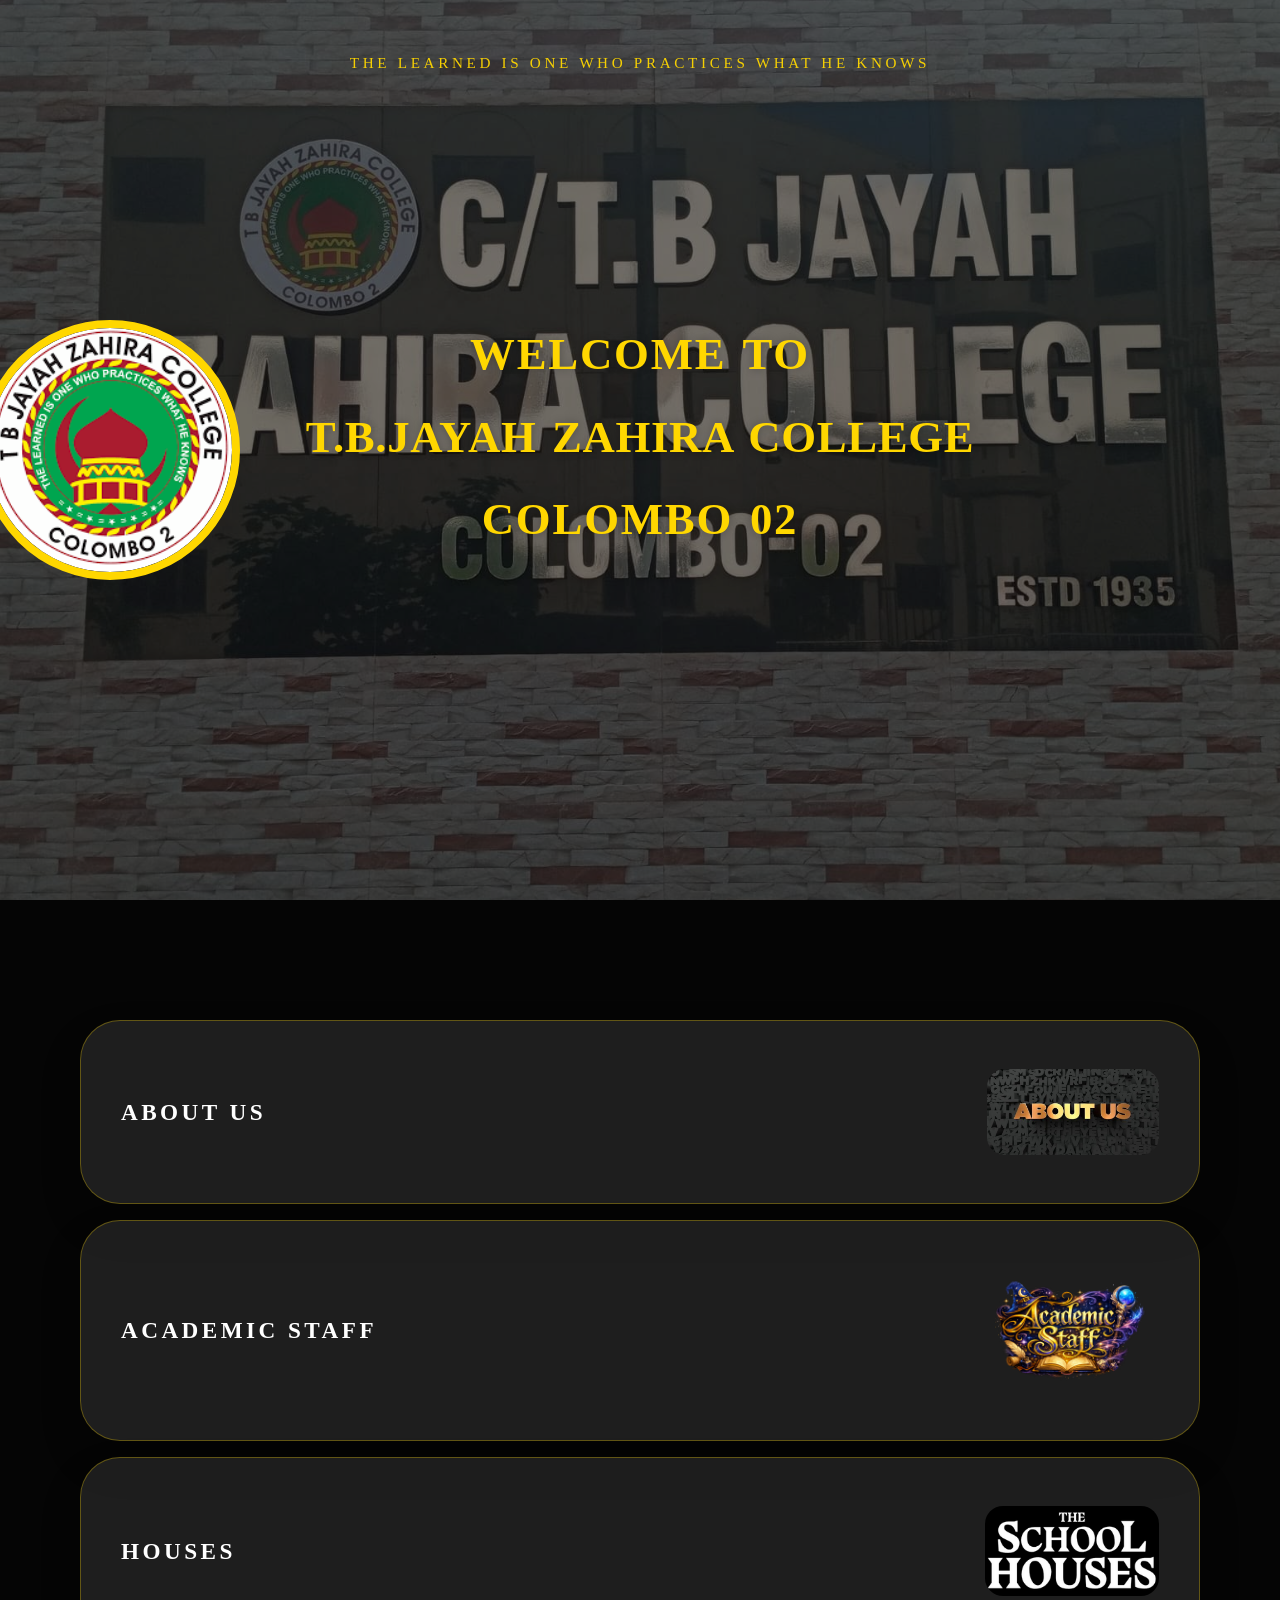
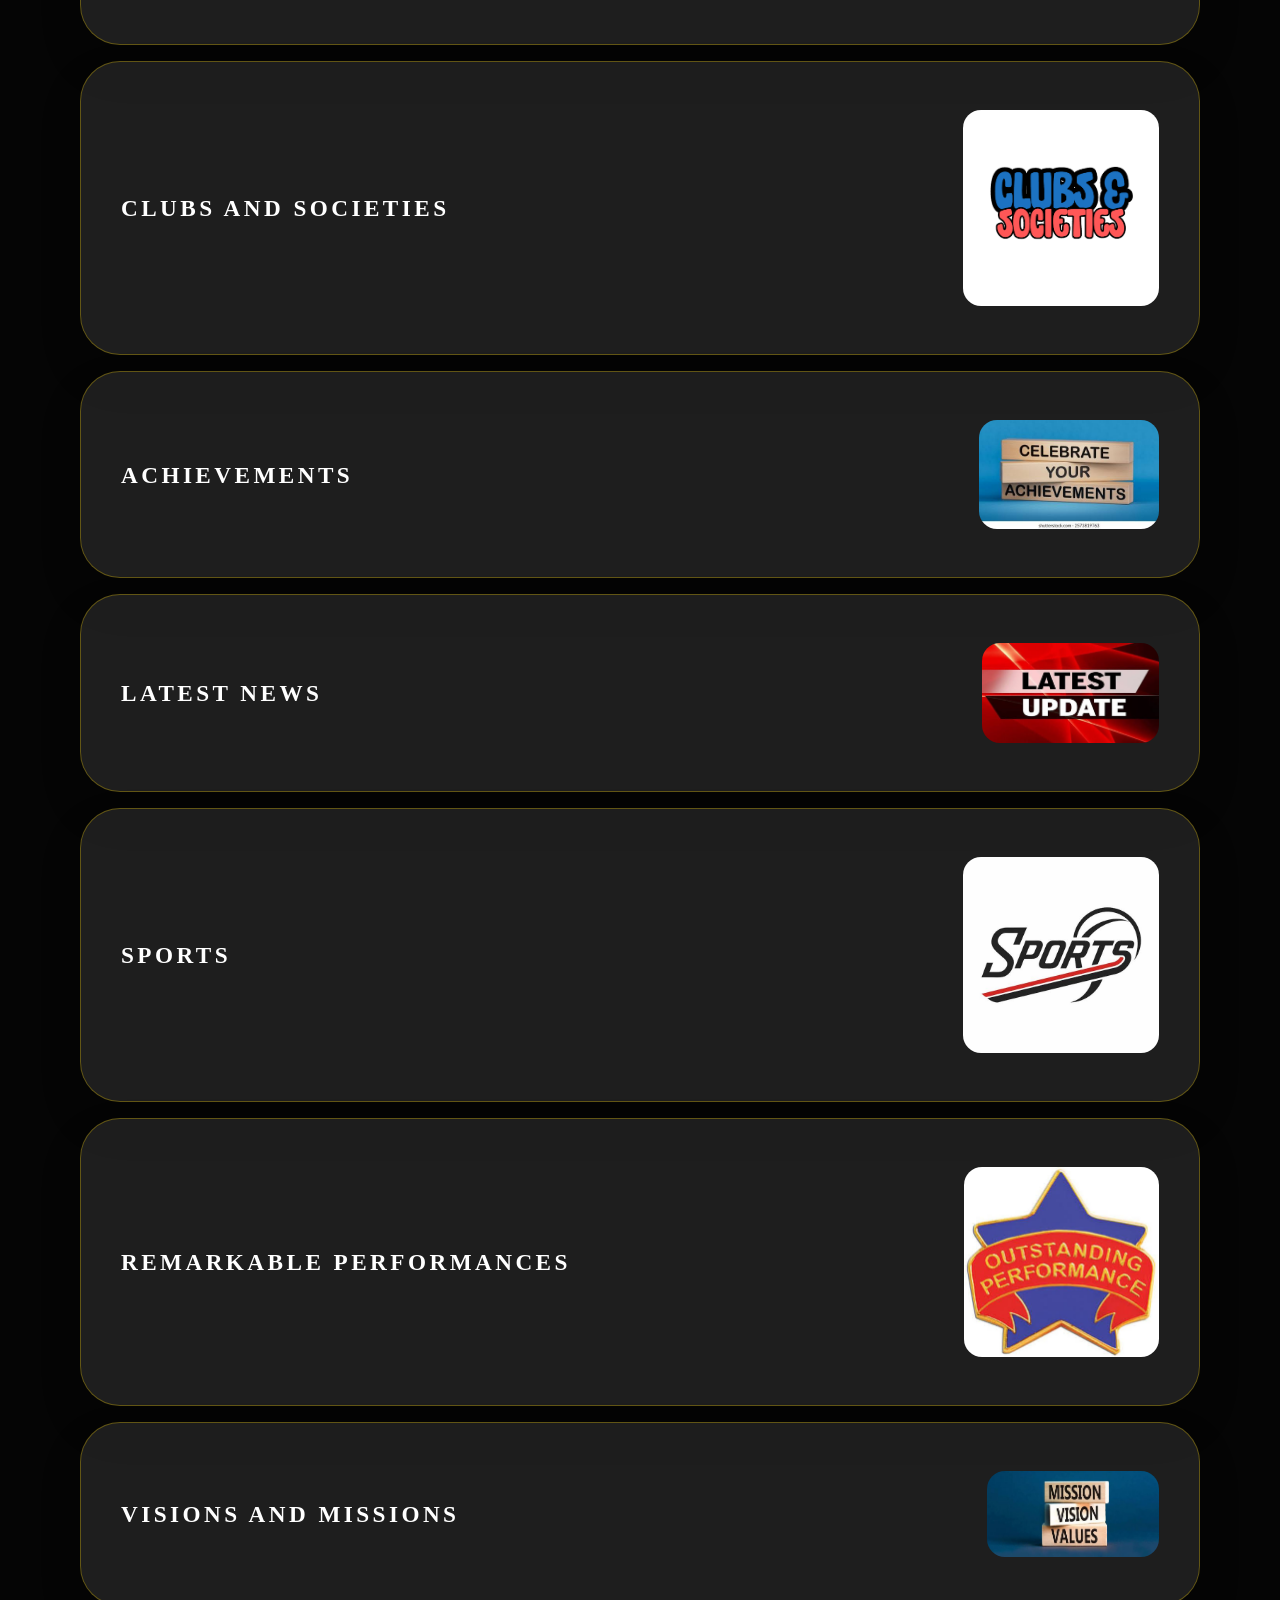
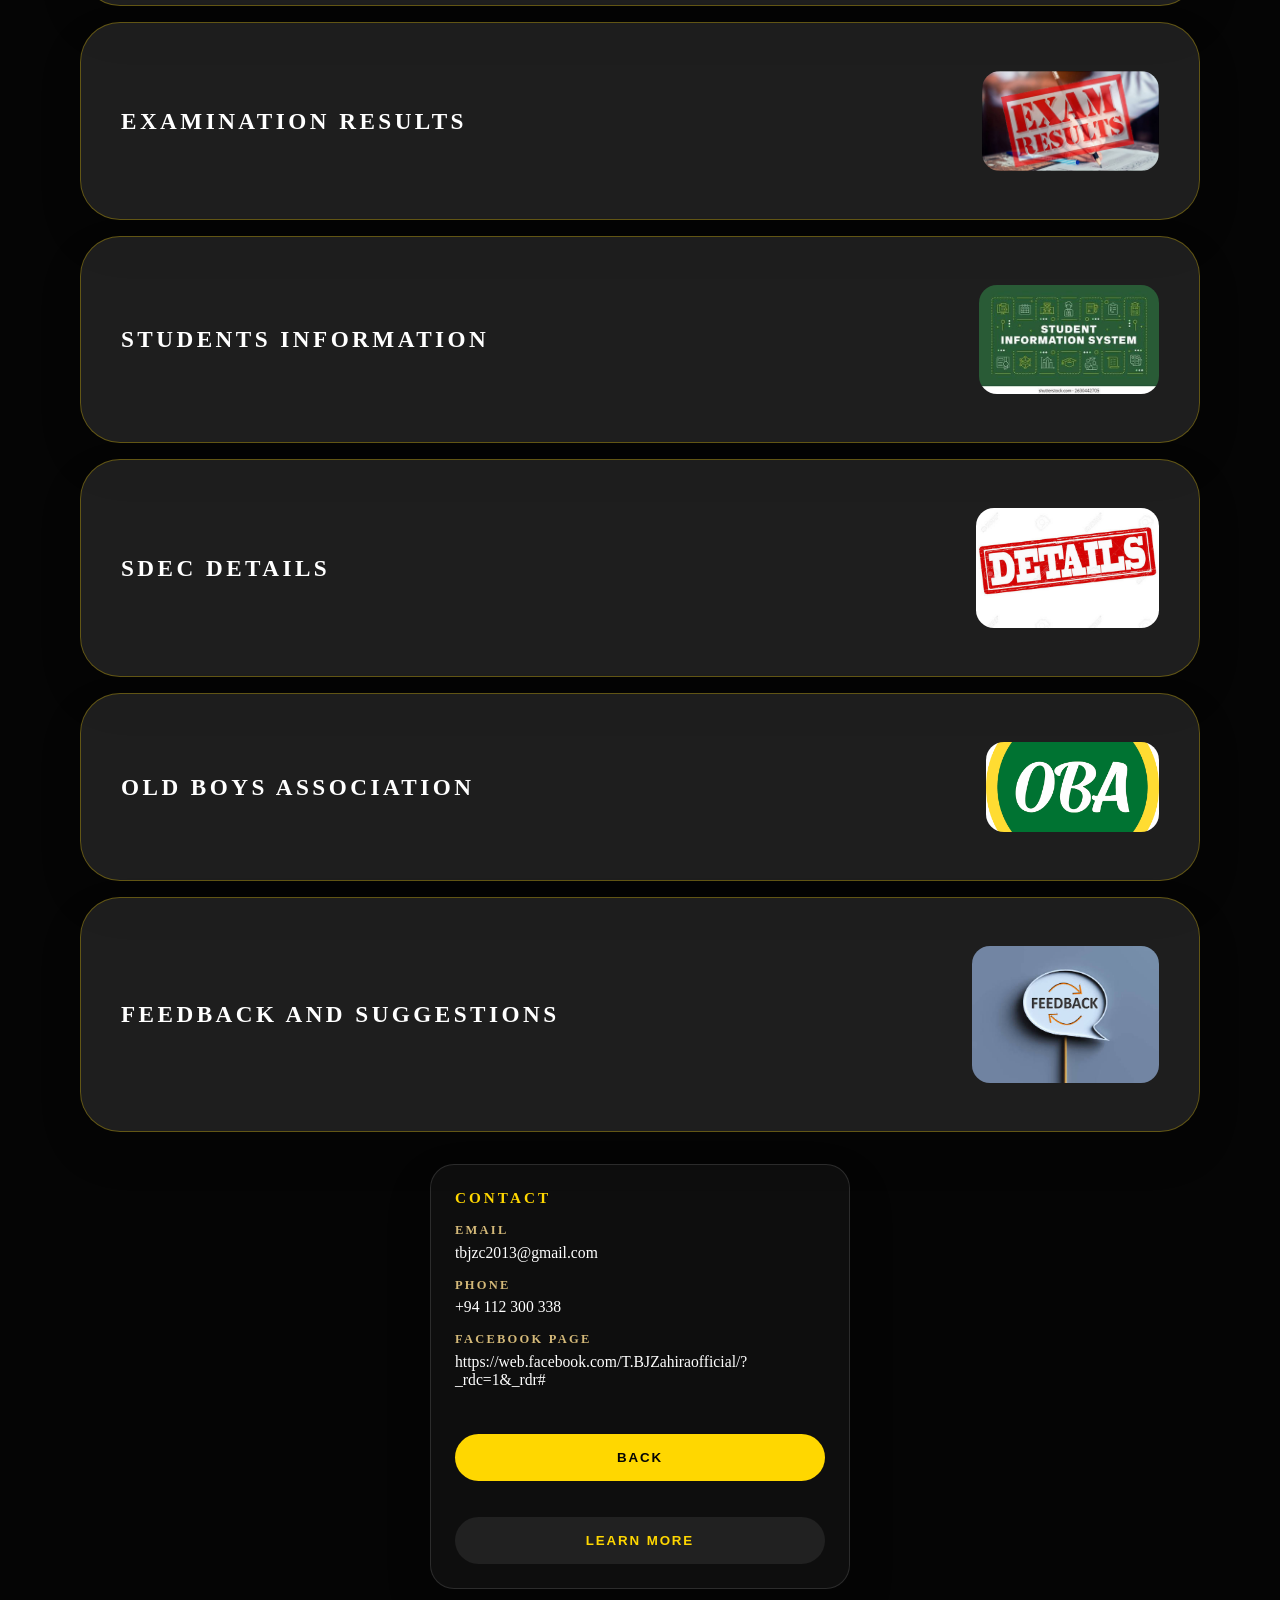
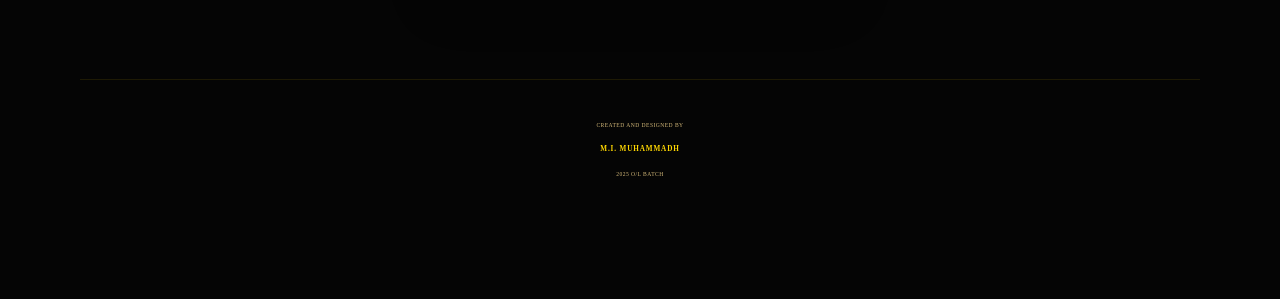
<file: frontend/index.html>
<!DOCTYPE html>
<html lang="en">
<head>
<meta charset="UTF-8">
<meta name="viewport" content="width=device-width, initial-scale=1.0">
<title>T.B. Jaya Zahira College</title>
<style>
  :root{
    --bg:#000;
    --text:#ffd700;
    --muted:#d4b979;
    --gold:#ffd700;
    --surface:rgba(255,255,255,0.05);
  }
  *{margin:0;padding:0;box-sizing:border-box}
  html{scroll-behavior:smooth}
  body{min-height:100vh;background:var(--bg);color:var(--text);font-family:Georgia, 'Times New Roman', serif;overflow-x:hidden;}

  .hero{min-height:100vh;display:flex;align-items:center;justify-content:center;text-align:left;position:relative;overflow:hidden;background:url('../images/MAIN GATE.png') center/cover fixed no-repeat}
  .hero::before{content:'';position:absolute;inset:0;background:rgba(0,0,0,0.55)}

  .hero-topline{position:absolute;top:6%;left:50%;transform:translateX(-50%);color:var(--gold);font-size:0.95rem;letter-spacing:0.24em;text-transform:uppercase;text-align:center;max-width:880px;padding:0 12px;z-index:3;opacity:0.95}

  .hero-inner{position:relative;z-index:1;width:min(1200px,100%);padding:40px 24px;max-width:1200px;display:flex;align-items:center;justify-content:center;min-height:100vh}

  /* Intro Section */
  .intro-section{position:fixed;top:0;left:0;width:100%;height:100vh;background:#000;z-index:9999;display:flex;flex-direction:column;align-items:center;justify-content:center;overflow:hidden;animation:introMoveUp 1s ease-in-out 10.8s forwards}

  .intro-title{font-size:3.5rem;font-weight:900;text-align:center;letter-spacing:0.05em;position:relative;z-index:10;display:flex;flex-wrap:wrap;justify-content:center;gap:8px;margin:0;font-family:Georgia, 'Times New Roman', serif;min-height:200px}

  .letter{display:inline-block;opacity:0;text-shadow:0 0 18px rgba(255,215,0,0.8);}
  .letter.fall{animation:fallRain 1s ease forwards}
  .letter.fade-out{animation:letterFadeOut 1s ease forwards}

  @keyframes fallRain{0%{opacity:0;transform:translateY(-500px)}70%{opacity:1;transform:translateY(0)}100%{opacity:1;transform:translateY(0)}}
  @keyframes letterFadeOut{0%{opacity:1}100%{opacity:0}}

  .intro-subtitle{position:absolute;bottom:200px;color:var(--gold);font-size:1.1rem;letter-spacing:0.2em;text-align:center;max-width:600px;animation:fadeInSubtitle 2s ease-in-out 5s forwards;opacity:0}
  .intro-subtitle.fade-out-sub{animation:fadeOutSubtitle 1s ease-in-out forwards}

  @keyframes fadeInSubtitle{0%{opacity:0}100%{opacity:1}}
  @keyframes fadeOutSubtitle{0%{opacity:1}100%{opacity:0}}

  .intro-logo{position:fixed;top:50%;left:50%;width:300px;height:300px;background:url('../images/LOGO.png') center/contain no-repeat;border-radius:50%;border:8px solid var(--gold);transform:translate(-50%,-50%);z-index:9998;opacity:0}
  .intro-logo.show{animation:logoAppear 1.2s ease-out forwards;opacity:1}
  .intro-logo.fade{animation:logoFadeOut 1.5s ease-in-out forwards}

  @keyframes logoAppear{0%{opacity:0;transform:translate(-50%,-50%) scale(0.3)}100%{opacity:1;transform:translate(-50%,-50%) scale(1.1)}}
  @keyframes logoFadeOut{0%{opacity:1;background-color:transparent}100%{opacity:0;background-color:#000}}

  @keyframes introMoveUp{0%{transform:translateY(0)}100%{transform:translateY(-100vh)}}

  @keyframes floatUpDown{0%,100%{transform:translateY(-50%)}50%{transform:translateY(-65%)}}

  .logo-wrapper{position:absolute;top:50%;left:-5%;transform:translateY(-50%);width:260px;height:260px;border-radius:50%;border:8px solid var(--gold);overflow:hidden;background:transparent;display:flex;align-items:center;justify-content:center;animation:floatUpDown 8s ease-in-out infinite}
  .logo-wrapper img{width:100%;height:100%;object-fit:contain;object-position:center center;display:block;border-radius:50%}

  .hero-text{position:absolute;left:50%;top:50%;transform:translate(-50%,-50%);color:var(--gold);display:flex;flex-direction:column;justify-content:center;align-items:center;text-align:center;gap:0px;text-shadow:0 0 12px rgba(0,0,0,0.35);width:auto;max-width:920px;padding:0 12px}

  .hero-title{font-size:2.0rem;line-height:1.05;letter-spacing:0.02em;word-spacing:0.1cm;font-weight:900;max-width:920px;font-family:Georgia, 'Times New Roman', serif;white-space:pre-line;margin:0 auto;text-shadow:0 0 8px rgba(0,0,0,0.28)}
  .hero-line-short{display:block;text-align:center;font-size:1.4em}
  .hero-line-long{display:block;text-align:center;font-size:1.4em;white-space:nowrap}
  .hero-welcome{letter-spacing:0.04em;white-space:nowrap}
  .hero-colombo{letter-spacing:0.04em;white-space:nowrap}
  .hero-number{font-size:1.3em;font-weight:900;letter-spacing:0.06em;color:var(--gold);text-shadow:0 0 6px rgba(255,215,0,0.4);white-space:nowrap;display:inline}
  .hero-title span{display:block;margin:0.05rem 0}

  .hero-caption{margin-top:1.6rem;color:var(--muted);font-size:1rem;line-height:1.8;max-width:760px}

  .page-content{background:#050505;padding:60px 24px 80px}
  .container{width:min(1120px, calc(100% - 32px));margin:0 auto}
  .section-title{margin:0 0 1rem;font-size:0.95rem;text-transform:uppercase;letter-spacing:0.24em;color:var(--gold)}

  .topics{display:grid;gap:1.35rem}
  .topic-card{padding:1.7rem 1.8rem;background:rgba(255,255,255,0.04);border:1px solid rgba(255,255,255,0.08);border-radius:24px}
  .topic-card h3{font-size:1.5rem;margin-bottom:0.75rem}
  .topic-card p{color:var(--muted);line-height:1.8}

  .search-panel{margin:2rem 0 1.5rem;display:flex;gap:12px;flex-wrap:wrap}
  .search-panel input{flex:1 1 260px;min-width:220px;padding:16px 20px;border-radius:999px;border:1px solid rgba(255,215,0,0.25);background:rgba(0,0,0,0.45);color:#fff;font-size:1rem}
  .search-panel input::placeholder{color:rgba(255,255,255,0.65)}
  .search-panel button{padding:16px 28px;border:none;border-radius:999px;background:var(--gold);color:#050505;font-weight:700;cursor:pointer}

  .search-results{margin-top:2.4rem;padding:1.7rem 1.8rem;background:rgba(255,255,255,0.05);border:1px solid rgba(255,215,0,0.18);border-radius:24px}
  .search-results h4{font-size:.95rem;letter-spacing:.2em;color:var(--gold);margin-bottom:1rem}
  .result-list{display:flex;flex-wrap:wrap;gap:.85rem}
  .result-chip{padding:.78rem 1.1rem;border-radius:999px;background:rgba(255,255,255,0.08);border:1px solid rgba(255,255,255,0.12);color:#fff;cursor:pointer}
  .no-results{color:var(--muted)}
  .contact{margin-top:2.6rem;padding:1.6rem 1.8rem;background:rgba(255,255,255,0.05);border:1px solid rgba(255,215,0,0.2);border-radius:24px;display:flex;flex-wrap:wrap;gap:0.02em;justify-content:space-between}
  .contact strong{display:block;color:var(--gold);margin-bottom:.55rem}
  .footer-note{margin-top:2rem;text-align:center;color:var(--muted);font-size:.95rem}

  .other-section{display:grid;grid-template-columns:minmax(0,1fr);gap:32px;padding:60px 0 30px;}
  .other-options-grid{display:grid;grid-template-columns:1fr;gap:16px;width:100%;max-width:100%;margin:0;}
  .option-card{display:flex;align-items:center;justify-content:space-between;gap:20px;padding:36px 40px;border-radius:40px;border:1px solid rgba(255,215,0,0.30);background:rgba(255,255,255,0.10);text-decoration:none;text-transform:uppercase;font-size:1.35rem;font-weight:900;letter-spacing:0.16em;transition:transform 0.22s ease,background 0.22s ease,box-shadow 0.22s ease;box-shadow:0 20px 40px rgba(0,0,0,0.20);cursor:pointer;width:100%;min-height:18vh;overflow:hidden;}
  .option-card img{height:calc(100% - 24px);width:auto;max-width:220px;object-fit:contain;flex-shrink:0;order:2;margin-left:0;border-radius:18px;}
  .option-card-text{color:#fff;text-align:left;flex:1;font-size:1.45rem;font-weight:900;order:1;line-height:1.05;}
  .option-card:hover{transform:translateY(-2px);background:rgba(255,255,255,0.16);border-color:rgba(255,215,0,0.75);box-shadow:0 22px 48px rgba(255,215,0,0.18);}
  .contact-square{width:min(420px,100%);margin:0 auto;padding:24px;border-radius:24px;border:1px solid rgba(255,255,255,0.12);background:rgba(255,255,255,0.04);box-shadow:0 20px 45px rgba(0,0,0,0.18);}
  .contact-square h4{margin:0 0 1rem;color:var(--gold);font-size:0.95rem;letter-spacing:0.2em;text-transform:uppercase;}
  .contact-row{display:grid;gap:16px;}
  .contact-row strong{display:block;color:var(--muted);font-size:0.78rem;letter-spacing:0.18em;text-transform:uppercase;margin-bottom:0.35rem;}
  .contact-row span,.contact-row a{display:block;color:#fff;font-size:0.98rem;word-break:break-word;text-decoration:none;}
  .contact-row a:hover{text-decoration:underline;}
  .back-button{width:100%;margin-top:1.4rem;padding:16px 18px;border:none;border-radius:999px;background:var(--gold);color:#050505;font-weight:900;letter-spacing:0.14em;cursor:pointer;transition:transform 0.2s ease,filter 0.2s ease;}
  .back-button:hover{transform:translateY(-2px);filter:brightness(1.05);}
  .button-group{display:grid;gap:14px;margin-top:1.4rem}
  .secondary-button{background:rgba(255,255,255,0.08);color:#ffd700;}
  .secondary-button:hover{filter:brightness(1.05);}

  @media(max-width:900px){.other-options-grid{grid-template-columns:1fr;}.other-section{padding:40px 0;}.option-card{min-height:16vh;padding:24px 26px;font-size:1.2rem;}.option-card img{height:calc(100% - 20px);max-width:160px;}}
  @media(max-width:560px){.intro-subtitle{bottom:160px;font-size:0.95rem;}.hero-title{font-size:2rem;}.contact-square{padding:18px;}.option-card{padding:16px 20px;gap:16px;}.option-card img{height:calc(100% - 18px);max-width:130px;}.option-card-text{font-size:0.85rem;}}

  .page-footer{padding:40px 24px;font-size:0.35rem;color:var(--muted);letter-spacing:0.06em;line-height:1.8;text-align:center;border-top:1px solid rgba(255,215,0,0.1);margin-top:60px;display:flex;flex-direction:column;align-items:center;justify-content:center;gap:0.6rem;width:100%;}
  .page-footer-line{display:block;text-align:center;width:100%;}
  .page-footer-line:nth-child(1){font-size:0.35rem;letter-spacing:0.08em;color:var(--muted);margin-bottom:0.2rem;}
  .page-footer-line:nth-child(2){font-size:0.45rem;font-weight:900;color:var(--gold);letter-spacing:0.12em;margin-bottom:0.2rem;}
  .page-footer-line:nth-child(3){font-size:0.35rem;letter-spacing:0.08em;color:var(--muted);}

  @media(max-width:560px){.page-footer{padding:30px 16px;font-size:0.3rem;}.page-footer-line:nth-child(1){font-size:0.3rem;}.page-footer-line:nth-child(2){font-size:0.4rem;}.page-footer-line:nth-child(3){font-size:0.3rem;}}

  @media(max-width:560px){.hero-welcome{font-size:0.95em}}
  @media(max-width:560px){.hero-inner{display:flex;flex-direction:column;align-items:center;padding:28px 16px;gap:24px}.logo-wrapper{position:relative;top:auto;left:auto;transform:none;width:220px;height:220px;margin:0 auto 1.5rem}.hero-text{position:relative;transform:none;left:auto;top:auto;min-height:auto;gap:0.8rem;padding:0 8px}.hero-title{font-size:2.4rem;max-width:100%;letter-spacing:0.14em}.hero-caption{font-size:0.95rem;max-width:100%}}
  /* Small fixed footer */
  .small-footer{
    position:fixed;
    left:0;
    right:0;
    bottom:0;
    background:rgba(0,0,0,0.6);
    color:var(--muted);
    font-size:10px;
    padding:6px 12px;
    text-align:center;
    border-top:1px solid rgba(255,215,0,0.08);
    z-index:9999;
  }
  .small-footer a{color:var(--gold);text-decoration:none;font-weight:700}
  @media (max-width:560px){.small-footer{font-size:0.78rem;padding:8px 10px;}}
</style>
  <!-- Mobile-specific stylesheet (loads only on small screens) -->
  <link rel="stylesheet" href="welcome-mobile.css" media="(max-width:560px)">
</head>
<body>
  <!-- Intro Section -->
  <div class="intro-section" id="introSection">
    <div class="intro-title" id="introTitle"></div>
    <div class="intro-subtitle">THE LEARNED IS ONE WHO PRACTICES WHAT HE KNOWS</div>
    <div class="intro-logo"></div>
  </div>

  <section id="welcomeSection" class="hero">
    <div class="hero-topline">THE LEARNED IS ONE WHO PRACTICES WHAT HE KNOWS</div>
    <div class="hero-inner">
      <div class="logo-wrapper">
        <img src="../images/LOGO.png" alt="School Logo">
      </div>
      <div class="hero-text">
        <h1 class="hero-title">
          <span class="hero-line-short hero-welcome">WELCOME TO</span>
          <span class="hero-line-long">T.B.JAYAH ZAHIRA COLLEGE</span>
          <span class="hero-line-short hero-colombo">COLOMBO 02</span></span>
        </h1>
        <p class="hero-caption"></p>
      </div>
    </div>
  </section>
  <main id="main-content" class="page-content">
    <div class="container">
      <section class="other-section" id="otherSection">
        <div class="other-options-grid">
          <a id="aboutCard" href="about.html" target="_blank" class="option-card"><img src="../images/ABOUT US.png" alt="About Us"><span class="option-card-text">ABOUT US</span></a>
          <a href="teachers.html" target="_blank" class="option-card"><img src="../images/ACADAMIC.png" alt="Academic Staff"><span class="option-card-text">ACADEMIC STAFF</span></a>
          <a href="houses.html" target="_blank" class="option-card"><img src="../images/HOUSES.png" alt="Houses"><span class="option-card-text">HOUSES</span></a>
          <a id="clubsCard" href="clubs.html" target="_blank" class="option-card"><img src="../images/Clubs.png" alt="Clubs and Societies"><span class="option-card-text">CLUBS AND SOCIETIES</span></a>
          <a href="achievements.html" target="_blank" class="option-card"><img src="../images/ACHIEVEMENT.png" alt="Achievements"><span class="option-card-text">ACHIEVEMENTS</span></a>
          <a href="latest-news.html" target="_blank" class="option-card"><img src="../images/updates.png" alt="Latest News"><span class="option-card-text">LATEST NEWS</span></a>
          <a href="sports.html" target="_blank" class="option-card"><img src="../images/sports.png" alt="Sports"><span class="option-card-text">SPORTS</span></a>
          <a href="remarkable-performances.html" target="_blank" class="option-card"><img src="../images/historic.png" alt="Remarkable Performances"><span class="option-card-text">REMARKABLE PERFORMANCES</span></a>
          <a href="visions-missions.html" target="_blank" class="option-card"><img src="../images/vision.png" alt="Visions and Missions"><span class="option-card-text">VISIONS AND MISSIONS</span></a>
          <a href="examination-results.html" target="_blank" class="option-card"><img src="../images/exam results.png" alt="Examination Results"><span class="option-card-text">EXAMINATION RESULTS</span></a>
          <a href="students-information.html" target="_blank" class="option-card"><img src="../images/student info.png" alt="Students Information"><span class="option-card-text">STUDENTS INFORMATION</span></a>
          <a href="sdec-details.html" target="_blank" class="option-card"><img src="../images/sdec.png" alt="SDEC Details"><span class="option-card-text">SDEC DETAILS</span></a>
          <a href="old-boys-association.html" target="_blank" class="option-card"><img src="../images/OBA.png" alt="Old Boys Association"><span class="option-card-text">OLD BOYS ASSOCIATION</span></a>
          <a href="feedback.html" target="_blank" class="option-card"><img src="../images/feedback.jpg" alt="Feedback and Suggestions"><span class="option-card-text">FEEDBACK AND SUGGESTIONS</span></a>
        </div>
        <div class="contact-square">
          <h4>CONTACT</h4>
          <div class="contact-row">
            <div>
              <strong>EMAIL</strong>
              <a id="emailLink" href="mailto:tbjzc2013@gmail.com?subject=Contact%20from%20website&body=Hello%20T.B.%20Jaya%20Zahira%20College%2C%0A%0A">tbjzc2013@gmail.com</a>
            </div>
            <div>
              <strong>PHONE</strong>
              <a href="tel:+94112300338">+94 112 300 338</a>
            </div>
            <div>
              <strong>FACEBOOK PAGE</strong>
              <a href="https://web.facebook.com/T.BJZahiraofficial/?_rdc=1&_rdr#" target="_blank">https://web.facebook.com/T.BJZahiraofficial/?_rdc=1&_rdr#</a>
            </div>
          </div>
          <div class="button-group">
            <button id="backToWelcome" class="back-button">BACK</button>
            <button class="back-button secondary-button">LEARN MORE</button>
          </div>
        </div>
      </section>
      <div class="page-footer">
        <span class="page-footer-line">CREATED AND DESIGNED BY</span>
        <span class="page-footer-line">M.I. MUHAMMADH</span>
        <span class="page-footer-line">2025 O/L BATCH</span>
      </div>
    </div>
  </main>
<script>
// Intro Animation Setup
// Apply mobile class when on small screens to reduce heavy animations and activate mobile layout
if (window.matchMedia && window.matchMedia('(max-width:560px)').matches) {
  document.documentElement.classList.add('mobile-layout');
}

const introTitle = document.getElementById('introTitle');
const introSection = document.getElementById('introSection');
const titleText = 'T.B.JAYAH    ZAHIRA    COLLEGE';
const colors = ['#8b0000', '#228b22', '#ffd700'];

// Strict JS-driven per-letter sequencing to prevent skips
const fallDuration = 0.9; // seconds each letter fall lasts
const perDelay = 0.28; // seconds between each letter start
const introTitleEl = document.getElementById('introTitle');
const introLogoEl = document.querySelector('.intro-logo');
const introSubtitleEl = document.querySelector('.intro-subtitle');

const letters = titleText.split('');
letters.forEach((letter, index) => {
  const span = document.createElement('span');
  span.className = 'letter';
  span.textContent = letter === '.' ? '•' : letter;
  span.style.color = colors[index % colors.length];
  introTitleEl.appendChild(span);
  // schedule fall animation precisely
  setTimeout(() => {
    span.classList.add('fall');
  }, Math.round(index * perDelay * 1000));
});

// Calculate when last letter finished
const lastDelay = (letters.length - 1) * perDelay + fallDuration;
// show logo shortly after last letter finishes
setTimeout(() => {
  introSubtitleEl.classList.add('fade-out-sub');
  introLogoEl.classList.add('show');
  // fade letters out when logo appears
  document.querySelectorAll('.letter').forEach((el, i) => {
    // small stagger when fading out to look smooth
    setTimeout(() => el.classList.add('fade-out'), i * 12);
  });
  // after logo shows and letters fade, move intro up to reveal page
  setTimeout(() => {
    document.getElementById('introSection').classList.add('move-up');
  }, 2200);
}, Math.round(lastDelay * 1000) + 120);

const emailLink = document.getElementById('emailLink');
if (emailLink) {
  emailLink.addEventListener('click', event => {
    event.preventDefault();
    const gmailDeepLink = 'googlegmail://co?to=tbjzc2013@gmail.com&subject=Contact%20from%20website&body=Hello%20T.B.%20Jaya%20Zahira%20College%2C%0A%0A';
    window.location.href = gmailDeepLink;
    setTimeout(() => {
      window.location.href = emailLink.href;
    }, 600);
  });
}

document.getElementById('backToWelcome').addEventListener('click', () => {
  document.getElementById('welcomeSection').scrollIntoView({ behavior: 'smooth' });
});
</script>
  <script src="welcome-mobile.js" defer></script>
</body>
</html>
</file>
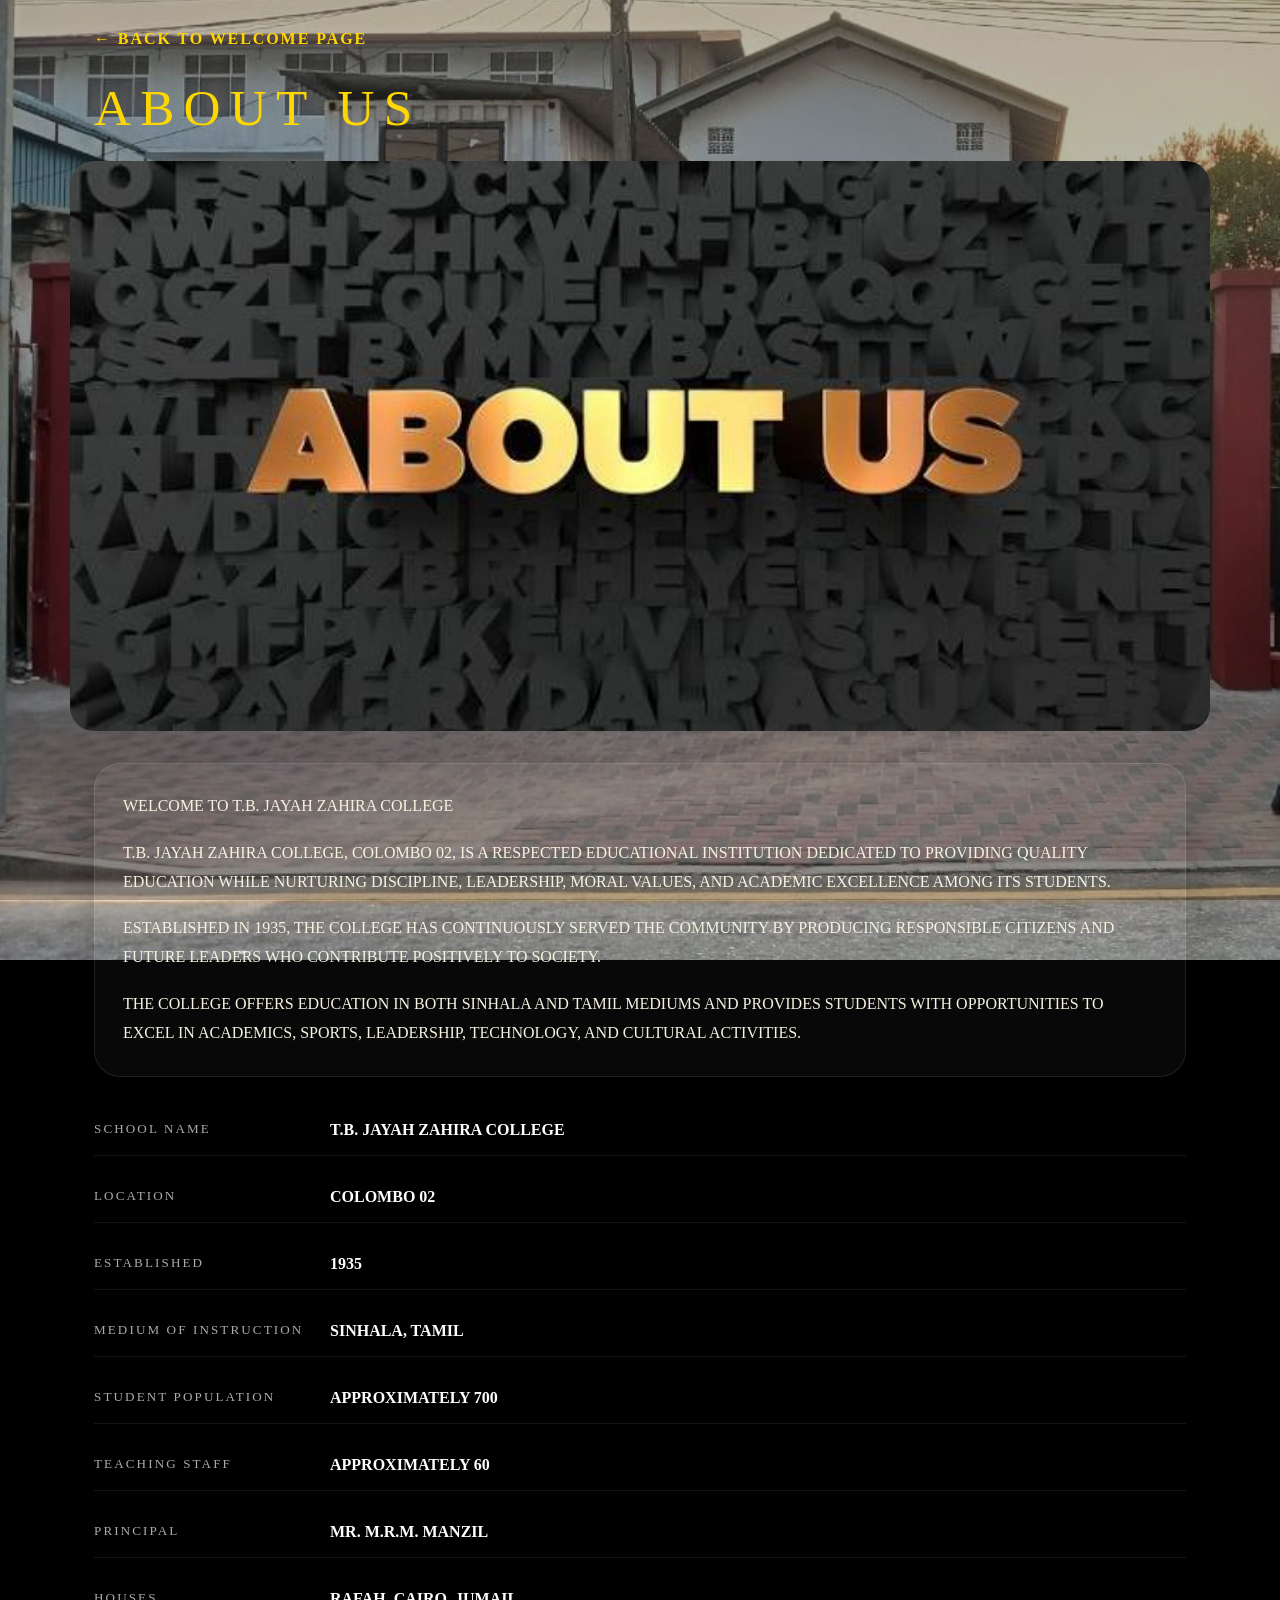
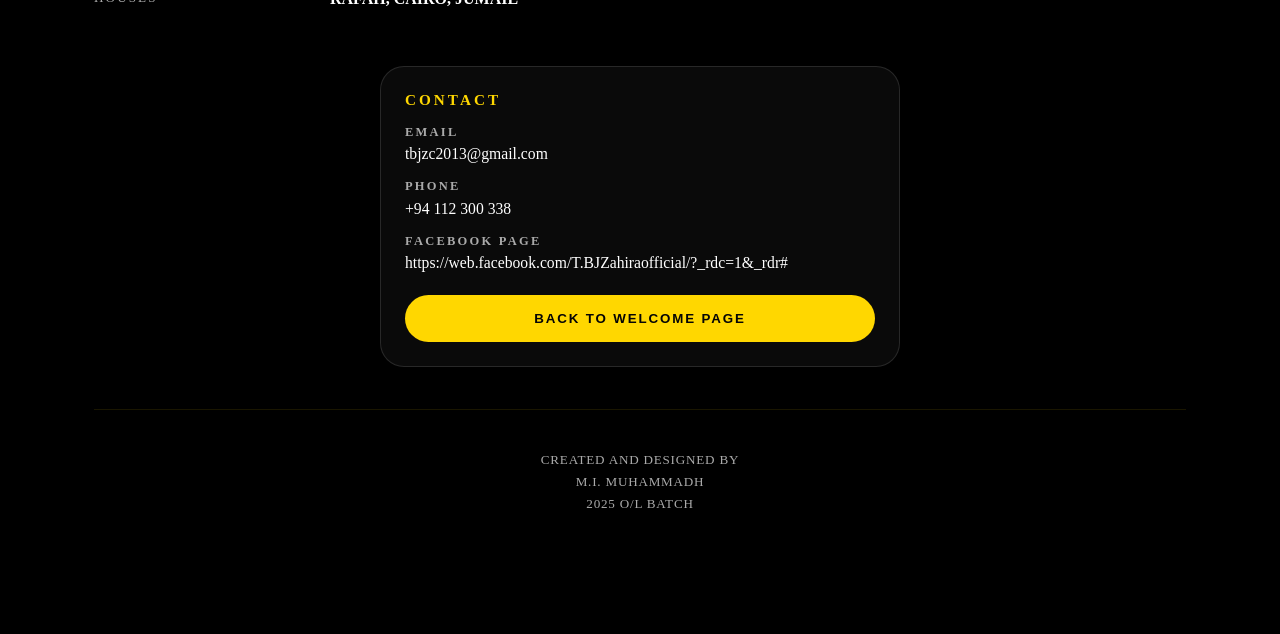
<file: frontend/about.html>
﻿<!DOCTYPE html>
<html lang="en">
<head>
<meta charset="UTF-8">
<meta name="viewport" content="width=device-width, initial-scale=1.0">
<title>ABOUT US - T.B. JAYA ZAHIRA COLLEGE</title>
<style>
  :root{--bg:#000;--text:#fff;--gold:#ffd700;--muted:#aaa;}
  *{margin:0;padding:0;box-sizing:border-box}
  body{min-height:100vh;background:var(--bg);color:var(--text);font-family:Georgia, 'Times New Roman', serif;
    background-image: linear-gradient(rgba(0,0,0,0.28), rgba(0,0,0,0.28)), url('../images/gate.jpg');
    background-size: cover; background-position: center; background-repeat: no-repeat; background-attachment: fixed;
  }
  .page{max-width:1140px;margin:0 auto;padding:30px 24px 80px;}
  .back-link{display:inline-block;margin-bottom:30px;color:var(--gold);text-decoration:none;font-weight:700;text-transform:uppercase;letter-spacing:0.12em;}
  .page-title{font-size:3.2rem;letter-spacing:0.18em;text-transform:uppercase;color:var(--gold);margin-bottom:24px;}
  .hero-banner{width:calc(100% + 48px);max-width:none;margin-left:-24px;margin-bottom:32px;overflow:hidden;border-radius:24px;}
  .hero-banner img{width:100%;height:auto;display:block;object-fit:cover;}
  .section{margin-bottom:28px;padding:28px;border:1px solid rgba(255,255,255,0.1);border-radius:26px;background:rgba(255,255,255,0.03);box-shadow:0 22px 55px rgba(0,0,0,0.25);}
  .section p{margin-bottom:18px;font-size:1rem;line-height:1.8;text-transform:uppercase;color:#f5f2e1;}
  .section p:last-child{margin-bottom:0;}
  .stats{display:grid;gap:16px;}
  .stat-row{display:grid;grid-template-columns:220px minmax(0,1fr);gap:16px;padding:16px 0;border-bottom:1px solid rgba(255,255,255,0.08);}
  .stat-row:last-child{border-bottom:none;}
  .stat-label{font-size:0.82rem;color:var(--muted);text-transform:uppercase;letter-spacing:0.16em;}
  .stat-value{font-size:1rem;color:#fff;font-weight:700;text-transform:uppercase;}
  .contact-square{width:min(520px,100%);margin:42px auto 0;padding:24px;border-radius:24px;border:1px solid rgba(255,255,255,0.12);background:rgba(255,255,255,0.04);box-shadow:0 20px 45px rgba(0,0,0,0.18);}
  .contact-square h4{margin:0 0 1rem;color:var(--gold);font-size:0.95rem;letter-spacing:0.2em;text-transform:uppercase;}
  .contact-row{display:grid;gap:16px;}
  .contact-row strong{display:block;color:var(--muted);font-size:0.78rem;letter-spacing:0.18em;text-transform:uppercase;margin-bottom:0.35rem;}
  .contact-row span,.contact-row a{display:block;color:#fff;font-size:0.98rem;word-break:break-word;text-decoration:none;}
  .contact-row a:hover{text-decoration:underline;}
  .back-button{width:100%;margin-top:1.4rem;padding:16px 18px;border:none;border-radius:999px;background:var(--gold);color:#050505;font-weight:900;letter-spacing:0.14em;cursor:pointer;transition:transform 0.2s ease,filter 0.2s ease;}
  .back-button:hover{transform:translateY(-2px);filter:brightness(1.05);}
  .line-divider{height:1px;background:rgba(255,255,255,0.12);margin:28px 0;}
  .details{margin-top:24px;font-size:0.92rem;color:var(--muted);text-transform:uppercase;letter-spacing:0.08em;line-height:1.7;}
  .footer{margin-top:42px;padding:40px 24px;font-size:0.82rem;color:var(--muted);letter-spacing:0.06em;line-height:1.5;text-align:center;border-top:1px solid rgba(255,215,0,0.1);text-transform:uppercase;display:flex;flex-direction:column;align-items:center;gap:0.15rem;}
  .footer-line{display:block;}
  @media(max-width:900px){.page{padding:24px 18px 70px;}.page-title{font-size:2.6rem;}.hero-banner{margin-left:-18px;width:calc(100% + 36px);}.contact-square{padding:22px;}}
  @media(max-width:620px){.page{padding:20px 14px 60px;}.hero-banner{margin-left:-14px;width:calc(100% + 28px);border-radius:18px;}.stat-row{grid-template-columns:1fr;}.contact-square{width:100%;margin:32px 0 0;}.footer{padding:30px 16px;font-size:0.75rem;}}
</style>
</head>
<body>
  <div class="page">
    <a class="back-link" href="index.html">← BACK TO WELCOME PAGE</a>
    <div class="page-title">ABOUT US</div>
    <div class="hero-banner">
      <img src="../images/ABOUT US.png" alt="ABOUT US">
    </div>
    <div class="section">
      <p>WELCOME TO T.B. JAYAH ZAHIRA COLLEGE</p>
      <p>T.B. JAYAH ZAHIRA COLLEGE, COLOMBO 02, IS A RESPECTED EDUCATIONAL INSTITUTION DEDICATED TO PROVIDING QUALITY EDUCATION WHILE NURTURING DISCIPLINE, LEADERSHIP, MORAL VALUES, AND ACADEMIC EXCELLENCE AMONG ITS STUDENTS.</p>
      <p>ESTABLISHED IN 1935, THE COLLEGE HAS CONTINUOUSLY SERVED THE COMMUNITY BY PRODUCING RESPONSIBLE CITIZENS AND FUTURE LEADERS WHO CONTRIBUTE POSITIVELY TO SOCIETY.</p>
      <p>THE COLLEGE OFFERS EDUCATION IN BOTH SINHALA AND TAMIL MEDIUMS AND PROVIDES STUDENTS WITH OPPORTUNITIES TO EXCEL IN ACADEMICS, SPORTS, LEADERSHIP, TECHNOLOGY, AND CULTURAL ACTIVITIES.</p>
    </div>
    <div class="stats">
      <div class="stat-row"><div class="stat-label">School Name</div><div class="stat-value">T.B. JAYAH ZAHIRA COLLEGE</div></div>
      <div class="stat-row"><div class="stat-label">Location</div><div class="stat-value">COLOMBO 02</div></div>
      <div class="stat-row"><div class="stat-label">Established</div><div class="stat-value">1935</div></div>
      <div class="stat-row"><div class="stat-label">Medium of Instruction</div><div class="stat-value">SINHALA, TAMIL</div></div>
      <div class="stat-row"><div class="stat-label">Student Population</div><div class="stat-value">APPROXIMATELY 700</div></div>
      <div class="stat-row"><div class="stat-label">Teaching Staff</div><div class="stat-value">APPROXIMATELY 60</div></div>
      <div class="stat-row"><div class="stat-label">Principal</div><div class="stat-value">MR. M.R.M. MANZIL</div></div>
      <div class="stat-row"><div class="stat-label">Houses</div><div class="stat-value">RAFAH, CAIRO, JUMAIL</div></div>
    </div>
    <div class="contact-square">
      <h4>CONTACT</h4>
      <div class="contact-row">
        <div>
          <strong>EMAIL</strong>
          <a href="mailto:tbjzc2013@gmail.com?subject=Contact%20from%20website&body=Hello%20T.B.%20Jaya%20Zahira%20Vidyalaya%2C%0A%0A">tbjzc2013@gmail.com</a>
        </div>
        <div>
          <strong>PHONE</strong>
          <a href="tel:+94112300338">+94 112 300 338</a>
        </div>
        <div>
          <strong>FACEBOOK PAGE</strong>
          <a href="https://web.facebook.com/T.BJZahiraofficial/?_rdc=1&_rdr#" target="_blank">https://web.facebook.com/T.BJZahiraofficial/?_rdc=1&_rdr#</a>
        </div>
      </div>
      <button class="back-button" onclick="location.href='index.html'">BACK TO WELCOME PAGE</button>
    </div>
    <div class="footer">
      <span class="footer-line">CREATED AND DESIGNED BY</span>
      <span class="footer-line">M.I. MUHAMMADH</span>
      <span class="footer-line">2025 O/L BATCH</span>
    </div>
  </div>
</body>
</html>
</file>
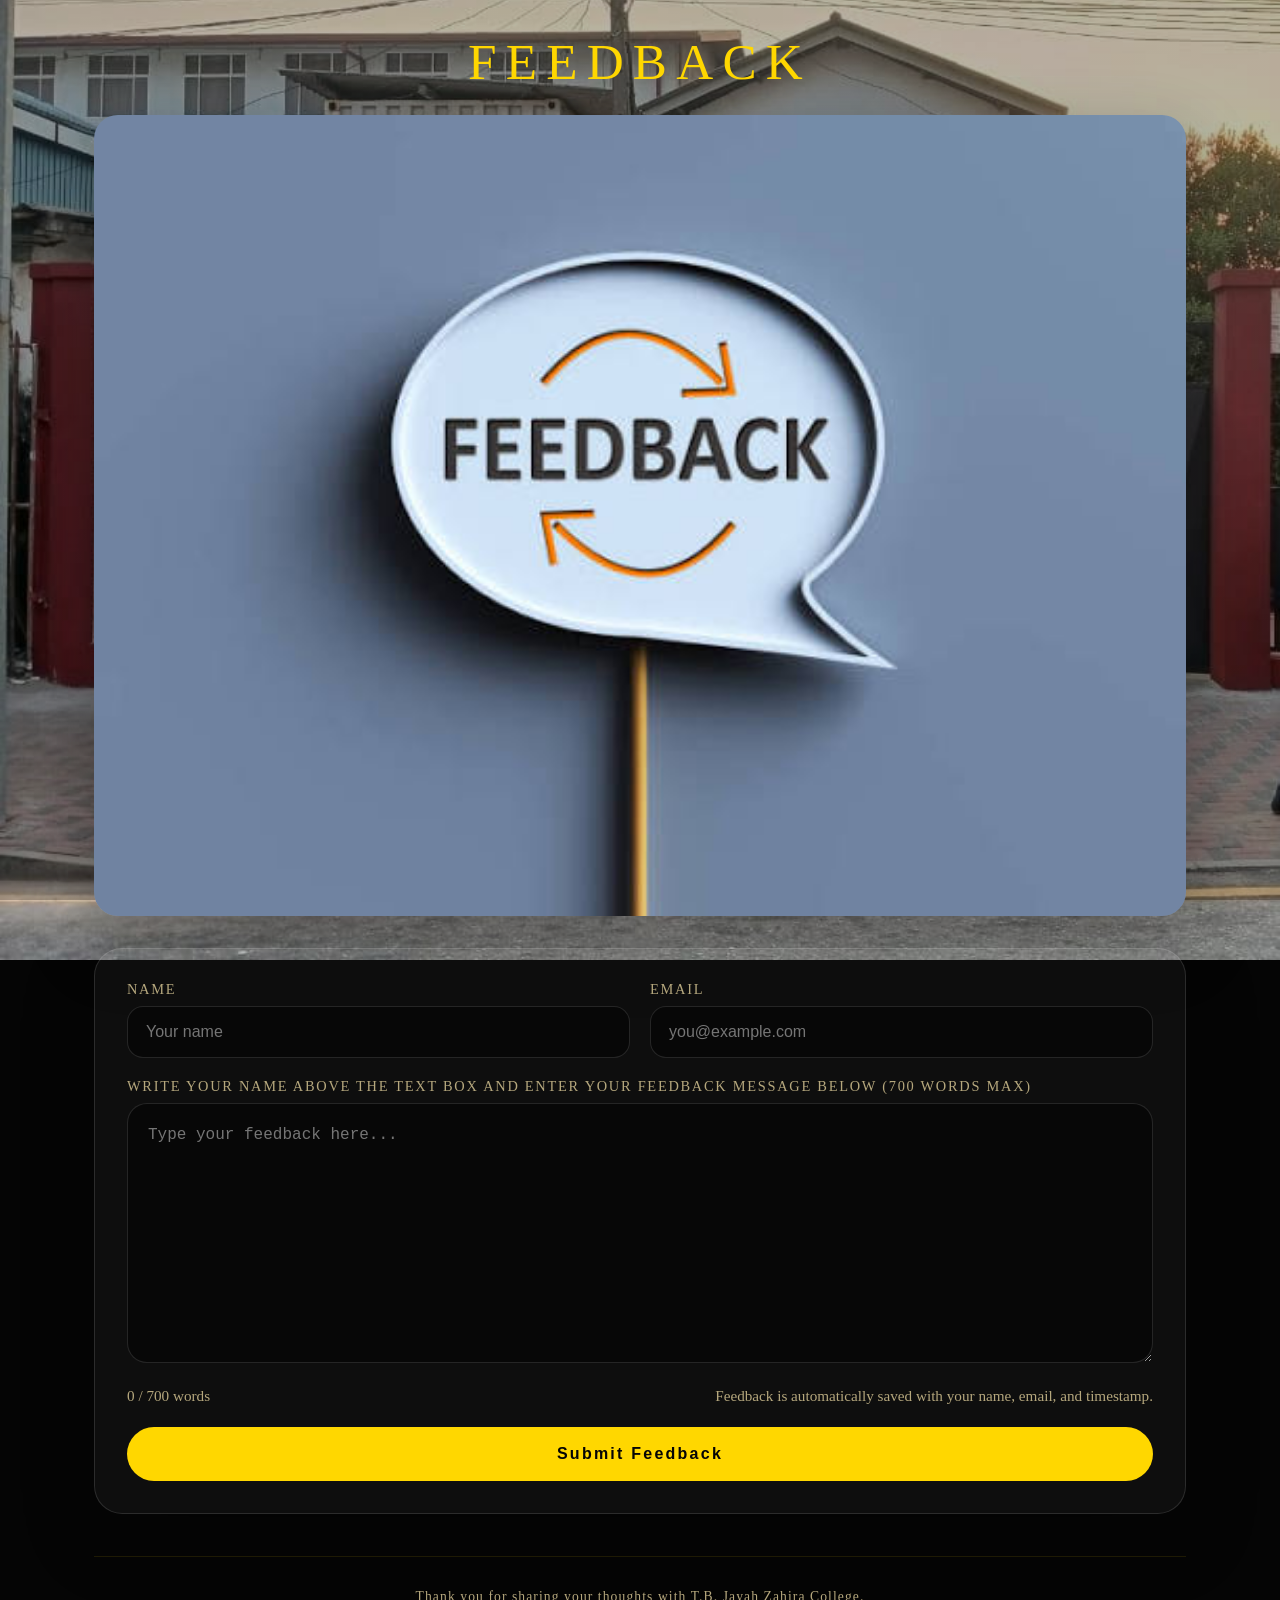
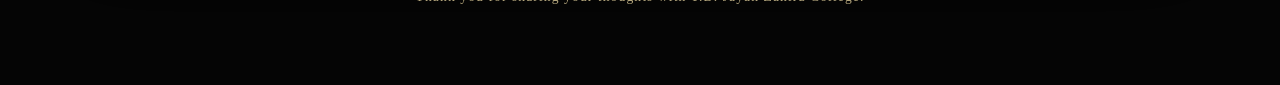
<file: frontend/feedback.html>
<!DOCTYPE html>
<html lang="en">
<head>
<meta charset="UTF-8">
<meta name="viewport" content="width=device-width, initial-scale=1.0">
<title>Feedback - T.B. Jayah Zahira College</title>
<style>
  :root{--bg:#050505;--text:#f5f2e1;--gold:#ffd700;--muted:#b5a77d;--surface:rgba(255,255,255,0.05);}
  *{box-sizing:border-box;}
  body{margin:0;font-family:Georgia, 'Times New Roman', serif;background:#050505;color:var(--text);
    background-image: linear-gradient(rgba(0,0,0,0.28), rgba(0,0,0,0.28)), url('../images/gate.jpg');
    background-size: cover; background-position: center; background-repeat: no-repeat; background-attachment: fixed;
  }
  .page{max-width:1140px;margin:0 auto;padding:32px 24px 80px;}
  .page-title{font-size:3.2rem;letter-spacing:0.18em;text-transform:uppercase;color:var(--gold);margin-bottom:24px;text-align:center;}
  .image-panel{overflow:hidden;border-radius:24px;box-shadow:0 28px 70px rgba(0,0,0,0.32);margin-bottom:32px;}
  .image-panel img{width:100%;height:auto;display:block;object-fit:cover;}
  .form-card{background:rgba(255,255,255,0.04);border:1px solid rgba(255,255,255,0.12);border-radius:28px;padding:32px;box-shadow:0 24px 70px rgba(0,0,0,0.28);}
  .field-row{display:grid;grid-template-columns:1fr 1fr;gap:20px;margin-bottom:20px;}
  .field-row label{display:block;font-size:0.9rem;letter-spacing:0.12em;text-transform:uppercase;color:var(--muted);margin-bottom:8px;}
  .field-row input{width:100%;padding:16px 18px;border-radius:16px;border:1px solid rgba(255,255,255,0.12);background:rgba(0,0,0,0.45);color:#fff;font-size:1rem;}
  .field-row input:focus{outline:none;border-color:var(--gold);box-shadow:0 0 0 4px rgba(255,215,0,0.10);}
  .textarea-group{margin-bottom:20px;}
  .textarea-group label{display:block;font-size:0.9rem;letter-spacing:0.12em;text-transform:uppercase;color:var(--muted);margin-bottom:8px;}
  textarea{width:100%;min-height:260px;padding:18px 20px;border-radius:20px;border:1px solid rgba(255,255,255,0.12);background:rgba(0,0,0,0.45);color:#fff;font-size:1rem;resize:vertical;line-height:1.7;}
  .info-bar{display:flex;justify-content:space-between;flex-wrap:wrap;gap:12px;margin-bottom:22px;color:var(--muted);font-size:0.95rem;}
  .submit-button{width:100%;padding:18px 22px;border:none;border-radius:999px;background:var(--gold);color:#050505;font-weight:900;font-size:1rem;letter-spacing:0.14em;cursor:pointer;transition:transform 0.2s ease,filter 0.2s ease;}
  .submit-button:hover{transform:translateY(-2px);filter:brightness(1.05);}
  .status-message{margin-top:22px;padding:18px 20px;border-radius:20px;background:rgba(255,255,255,0.06);border:1px solid rgba(255,215,0,0.18);color:#fff;white-space:pre-wrap;line-height:1.6;}
  .error{color:#ffb3b3;border-color:#ff7a7a;background:rgba(255,120,120,0.12);}
  .success{color:#d5ffb3;border-color:#baff7a;background:rgba(180,255,120,0.12);}
  .footer{margin-top:42px;padding-top:32px;border-top:1px solid rgba(255,215,0,0.10);text-align:center;color:var(--muted);font-size:0.85rem;letter-spacing:0.08em;}
  @media(max-width:860px){.field-row{grid-template-columns:1fr;}}
</style>
</head>
<body>
  <div class="page">
    <div class="page-title">Feedback</div>
    <div class="image-panel">
      <img src="../images/feedback.jpg" alt="Feedback" loading="lazy">
    </div>
    <div class="form-card">
      <form id="feedbackForm">
        <div class="field-row">
          <div>
            <label for="name">Name</label>
            <input type="text" id="name" name="name" placeholder="Your name" required>
          </div>
          <div>
            <label for="email">Email</label>
            <input type="email" id="email" name="email" placeholder="you@example.com" required>
          </div>
        </div>
        <div class="textarea-group">
          <label for="message">Write your name above the text box and enter your feedback message below (700 words max)</label>
          <textarea id="message" name="message" placeholder="Type your feedback here..." required></textarea>
        </div>
        <div class="info-bar">
          <span id="wordCount">0 / 700 words</span>
          <span>Feedback is automatically saved with your name, email, and timestamp.</span>
        </div>
        <button type="submit" class="submit-button">Submit Feedback</button>
      </form>
      <div id="status" class="status-message" style="display:none;"></div>
    </div>
    <div class="footer">Thank you for sharing your thoughts with T.B. Jayah Zahira College.</div>
  </div>
<script>
const form = document.getElementById('feedbackForm');
const messageEl = document.getElementById('message');
const emailEl = document.getElementById('email');
const nameEl = document.getElementById('name');
const statusEl = document.getElementById('status');
const wordCountEl = document.getElementById('wordCount');
const sentence100 = 'Thank you for submitting the feedback from tbjzc2013@gmail.com to the email address you provided, and please know that every idea, concern, encouragement, or suggestion you share here will be read carefully, handled respectfully, recorded accurately, and used to improve the website experience for our students, parents, teachers, and visitors, while we continue to build a stronger, more helpful, and more welcoming college community for everyone who relies on this school communication channel with care, clarity, and honesty in every follow-up step that makes this connection truly useful and meaningful for the school family.';

function countWords(text) {
  return text.trim().split(/\s+/).filter(Boolean).length;
}

messageEl.addEventListener('input', () => {
  const count = countWords(messageEl.value);
  wordCountEl.textContent = `${count} / 700 words`;
  if (count > 700) {
    wordCountEl.style.color = '#ff8080';
  } else {
    wordCountEl.style.color = '#b5a77d';
  }
});

function validateEmail(email) {
  return /^\S+@\S+\.\S+$/.test(email);
}

form.addEventListener('submit', async (event) => {
  event.preventDefault();
  const name = nameEl.value.trim();
  const email = emailEl.value.trim();
  const message = messageEl.value.trim();
  const wordCount = countWords(message);

  if (!name || !email || !message) {
    statusEl.textContent = 'All fields are required. Please complete the form before submitting.';
    statusEl.className = 'status-message error';
    statusEl.style.display = 'block';
    return;
  }
  if (!validateEmail(email)) {
    statusEl.textContent = 'Please provide a valid email address.';
    statusEl.className = 'status-message error';
    statusEl.style.display = 'block';
    return;
  }
  if (wordCount > 700) {
    statusEl.textContent = 'Your message exceeds the 700-word limit. Please shorten it and try again.';
    statusEl.className = 'status-message error';
    statusEl.style.display = 'block';
    return;
  }

  statusEl.textContent = 'Submitting your feedback...';
  statusEl.className = 'status-message';
  statusEl.style.display = 'block';

  try {
    const response = await fetch('/submit-feedback', {
      method: 'POST',
      headers: { 'Content-Type': 'application/json' },
      body: JSON.stringify({ name, email, message })
    });

    let data;
    const text = await response.text();
    try {
      data = JSON.parse(text);
    } catch (jsonError) {
      throw new Error(text || 'Invalid server response received.');
    }

    if (!response.ok) throw new Error(data.error || 'Unable to submit feedback.');

    statusEl.textContent = data.message || 'Feedback saved successfully.';
    statusEl.className = 'status-message success';
    statusEl.style.display = 'block';
    form.reset();
    wordCountEl.textContent = '0 / 700 words';
  } catch (error) {
    statusEl.textContent = error.message;
    statusEl.className = 'status-message error';
    statusEl.style.display = 'block';
  }
});
</script>
</body>
</html>
</file>
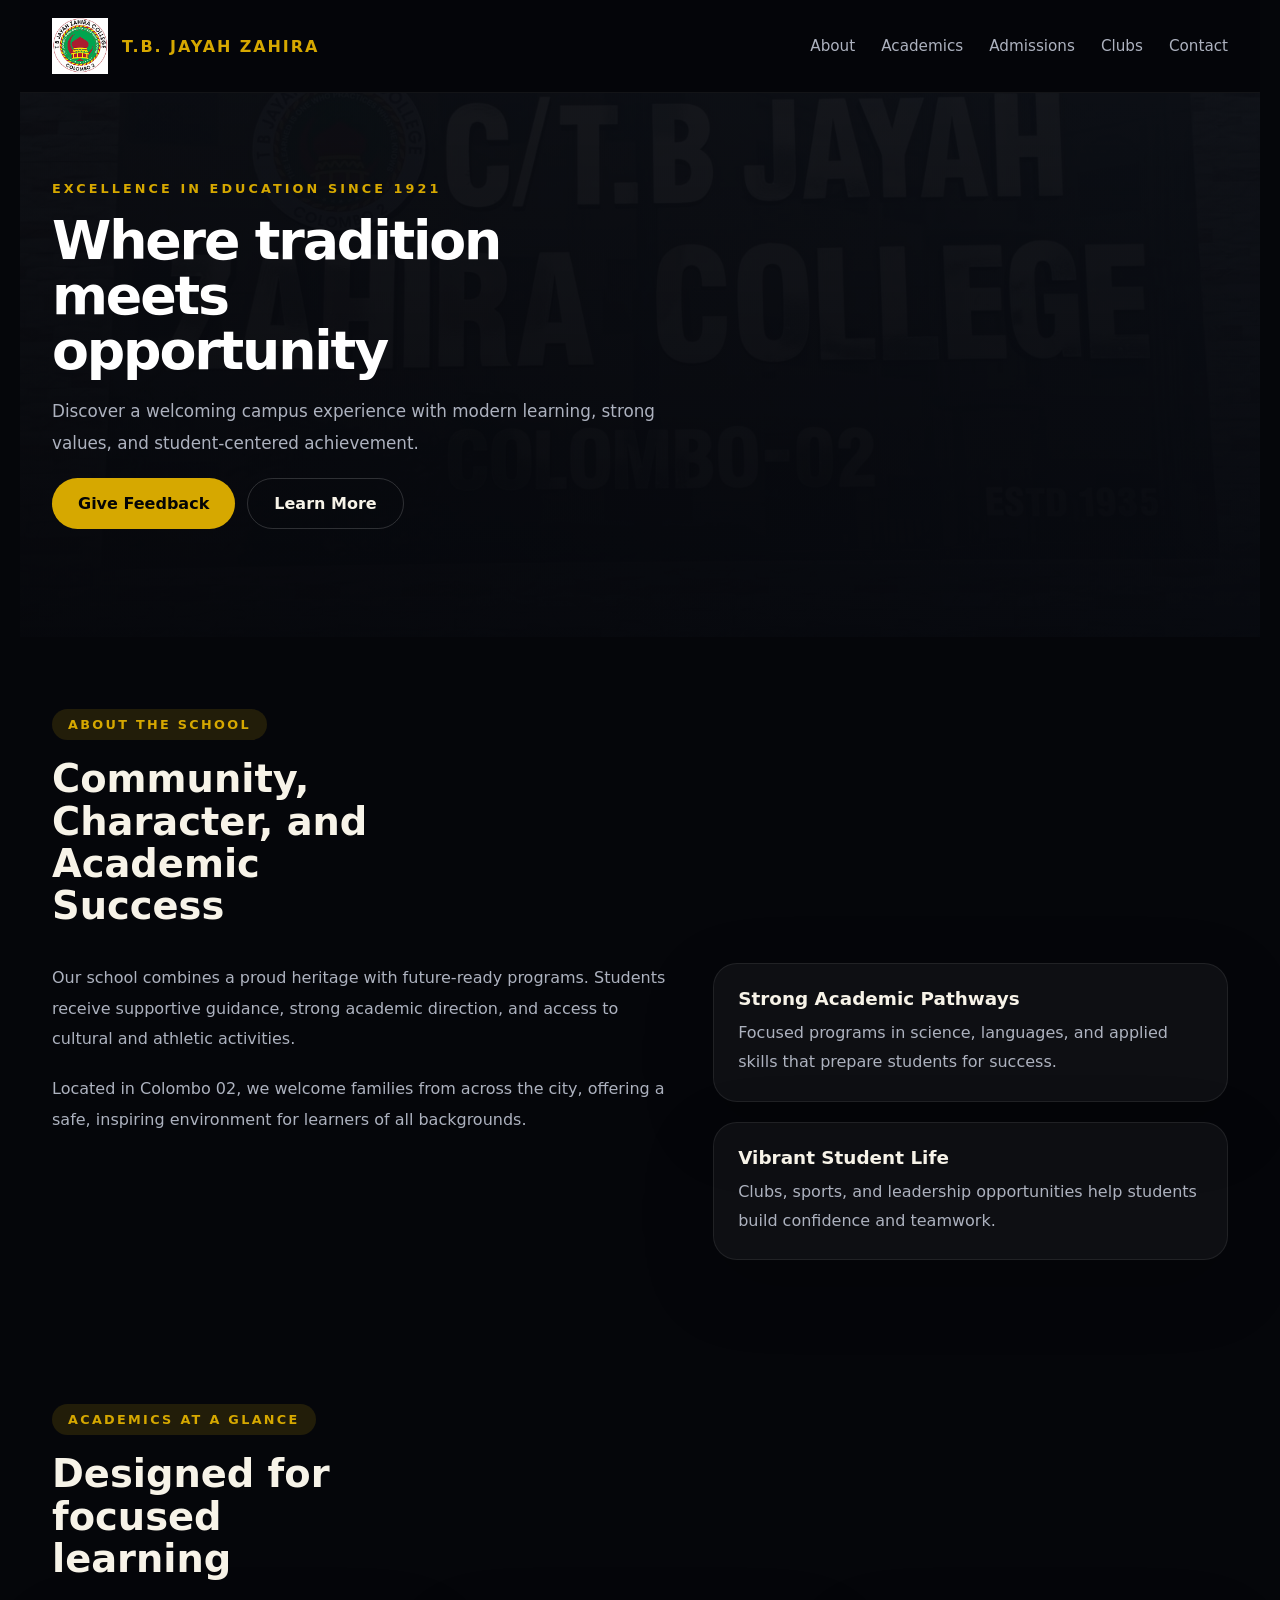
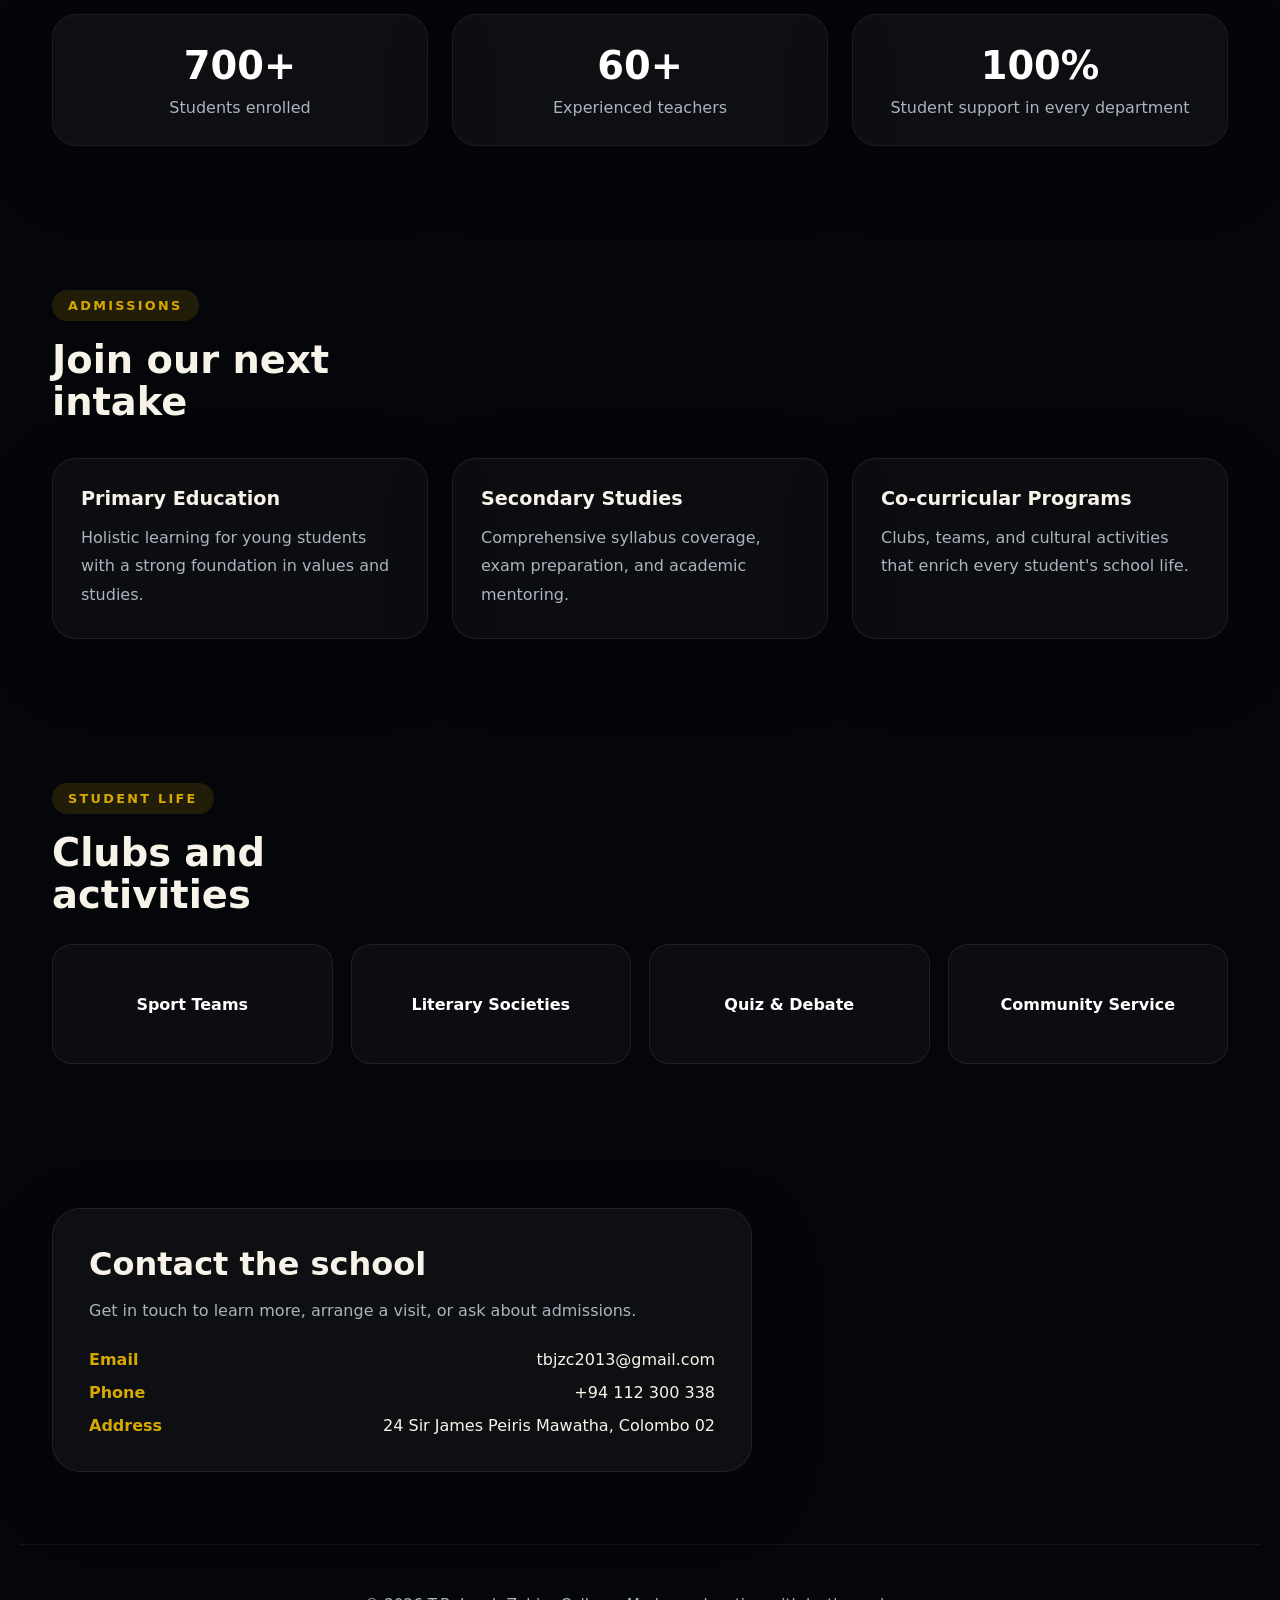
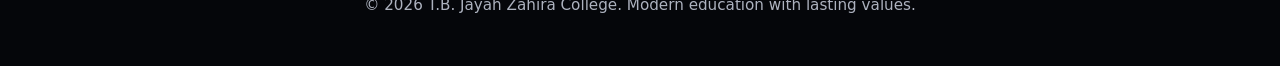
<file: frontend/responsive-school.html>
<!doctype html>
<html lang="en">
<head>
  <meta charset="utf-8">
  <meta name="viewport" content="width=device-width, initial-scale=1.0">
  <title>Royal School Style - Responsive Design</title>
  <link rel="stylesheet" href="responsive-school.css">
</head>
<body>
  <div class="page-shell">
    <header class="site-header">
      <div class="header-inner">
        <a class="brand" href="responsive-school.html">
          <img src="../images/LOGO.png" alt="School Logo" class="brand-logo">
          <span class="brand-name">T.B. Jayah Zahira</span>
        </a>
        <button class="nav-toggle" aria-label="Open navigation" aria-expanded="false">Menu</button>
        <nav class="site-nav" aria-label="Main navigation">
          <a href="#about">About</a>
          <a href="#academics">Academics</a>
          <a href="#admissions">Admissions</a>
          <a href="#clubs">Clubs</a>
          <a href="#contact">Contact</a>
        </nav>
      </div>
    </header>

    <main>
      <section class="hero-panel">
        <div class="hero-overlay"></div>
        <div class="hero-content">
          <span class="eyebrow">Excellence in Education Since 1921</span>
          <h1>Where tradition meets opportunity</h1>
          <p>Discover a welcoming campus experience with modern learning, strong values, and student-centered achievement.</p>
          <div class="hero-actions">
            <a class="btn-primary" href="feedback.html">Give Feedback</a>
            <a class="btn-secondary" href="#about">Learn More</a>
          </div>
        </div>
      </section>

      <section id="about" class="section-block about-block">
        <div class="section-head">
          <span class="section-label">About the School</span>
          <h2>Community, Character, and Academic Success</h2>
        </div>
        <div class="section-body">
          <div class="grid-2">
            <div class="text-block">
              <p>Our school combines a proud heritage with future-ready programs. Students receive supportive guidance, strong academic direction, and access to cultural and athletic activities.</p>
              <p>Located in Colombo 02, we welcome families from across the city, offering a safe, inspiring environment for learners of all backgrounds.</p>
            </div>
            <div class="feature-cards">
              <article class="feature-card">
                <h3>Strong Academic Pathways</h3>
                <p>Focused programs in science, languages, and applied skills that prepare students for success.</p>
              </article>
              <article class="feature-card">
                <h3>Vibrant Student Life</h3>
                <p>Clubs, sports, and leadership opportunities help students build confidence and teamwork.</p>
              </article>
            </div>
          </div>
        </div>
      </section>

      <section id="academics" class="section-block stats-block">
        <div class="section-head">
          <span class="section-label">Academics at a glance</span>
          <h2>Designed for focused learning</h2>
        </div>
        <div class="stats-grid">
          <div class="stat-card">
            <strong>700+</strong>
            <p>Students enrolled</p>
          </div>
          <div class="stat-card">
            <strong>60+</strong>
            <p>Experienced teachers</p>
          </div>
          <div class="stat-card">
            <strong>100%</strong>
            <p>Student support in every department</p>
          </div>
        </div>
      </section>

      <section id="admissions" class="section-block programs-block">
        <div class="section-head">
          <span class="section-label">Admissions</span>
          <h2>Join our next intake</h2>
        </div>
        <div class="card-grid">
          <article class="program-card">
            <h3>Primary Education</h3>
            <p>Holistic learning for young students with a strong foundation in values and studies.</p>
          </article>
          <article class="program-card">
            <h3>Secondary Studies</h3>
            <p>Comprehensive syllabus coverage, exam preparation, and academic mentoring.</p>
          </article>
          <article class="program-card">
            <h3>Co-curricular Programs</h3>
            <p>Clubs, teams, and cultural activities that enrich every student's school life.</p>
          </article>
        </div>
      </section>

      <section id="clubs" class="section-block clubs-block">
        <div class="section-head compact-head">
          <span class="section-label">Student Life</span>
          <h2>Clubs and activities</h2>
        </div>
        <div class="club-list">
          <div class="club-tile">Sport Teams</div>
          <div class="club-tile">Literary Societies</div>
          <div class="club-tile">Quiz & Debate</div>
          <div class="club-tile">Community Service</div>
        </div>
      </section>

      <section id="contact" class="section-block contact-block">
        <div class="contact-card">
          <h2>Contact the school</h2>
          <p>Get in touch to learn more, arrange a visit, or ask about admissions.</p>
          <div class="contact-list">
            <div><span>Email</span> <a href="mailto:tbjzc2013@gmail.com">tbjzc2013@gmail.com</a></div>
            <div><span>Phone</span> <a href="tel:+94112300338">+94 112 300 338</a></div>
            <div><span>Address</span> 24 Sir James Peiris Mawatha, Colombo 02</div>
          </div>
        </div>
      </section>
    </main>

    <footer class="site-footer">
      <p>© 2026 T.B. Jayah Zahira College. Modern education with lasting values.</p>
    </footer>
  </div>
  <script src="responsive-school.js"></script>
</body>
</html>
</file>
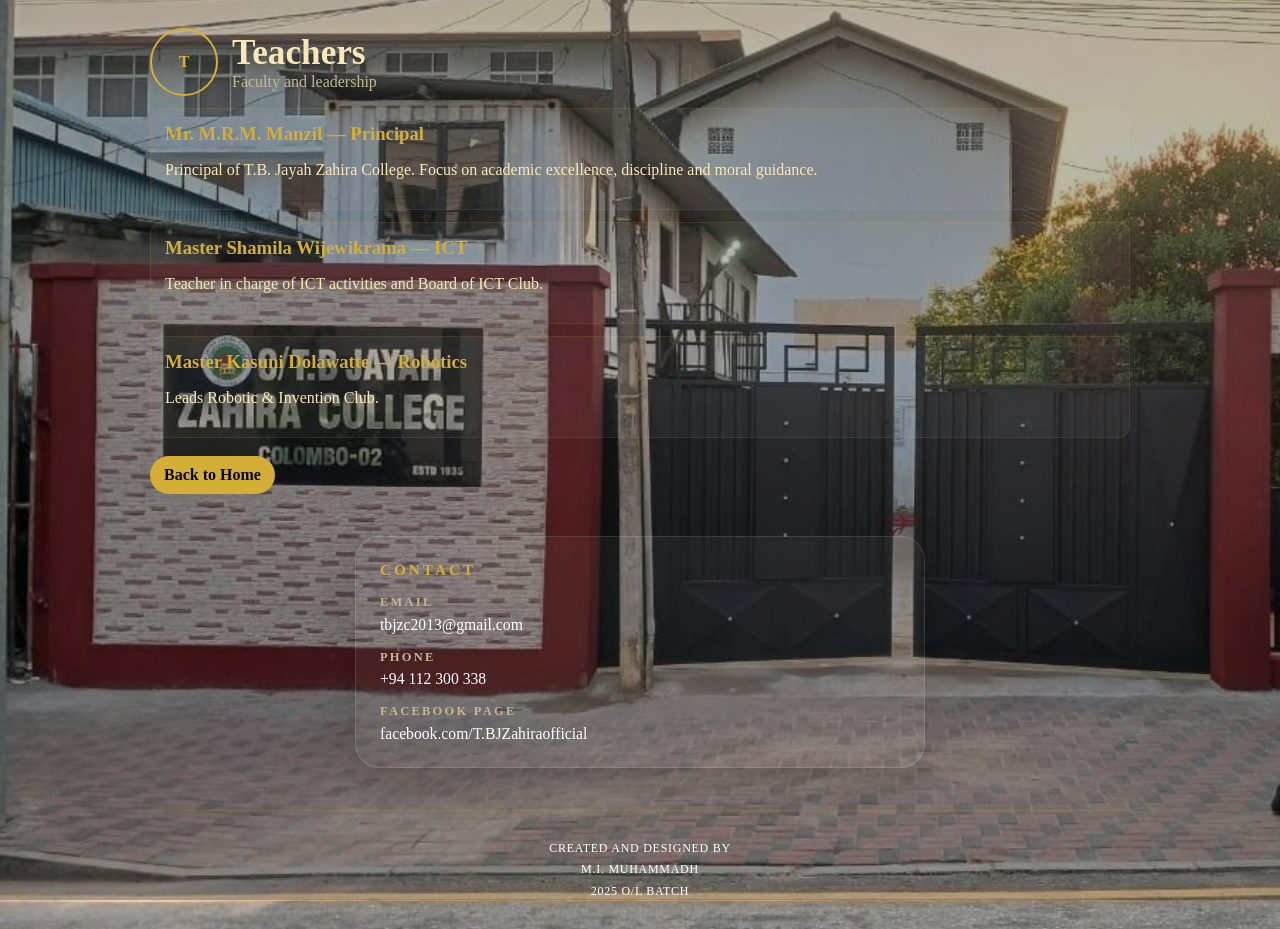
<file: frontend/teachers.html>
<!doctype html>
<html lang="en">
<head>
<meta charset="utf-8">
<meta name="viewport" content="width=device-width,initial-scale=1">
<title>Teachers - T.B. Jayah Zahira College</title>
<style>
body{background:#050505;color:#f8e7b8;font-family:'Playfair Display',Georgia,serif;margin:0;padding:28px;
  background-image: linear-gradient(rgba(0,0,0,0.28), rgba(0,0,0,0.28)), url('../images/gate.jpg');
  background-size: cover; background-position: center; background-repeat: no-repeat; background-attachment: fixed;
}
.container{max-width:980px;margin:0 auto}
.header{display:flex;align-items:center;gap:14px}
.logo{width:64px;height:64px;border-radius:50%;border:2px solid #d4af37;color:#d4af37;display:flex;align-items:center;justify-content:center;font-weight:800}
h1{font-size:2.2rem;margin:0}
.teacher{background:rgba(255,255,255,0.04);border:1px solid rgba(212,175,55,0.12);padding:14px;border-radius:12px;margin-top:12px}
.teacher h3{margin:0;color:#d4af37}
.back{display:inline-block;margin-top:18px;padding:10px 14px;background:#d4af37;color:#050505;border-radius:999px;text-decoration:none;font-weight:700}
.contact-square{width:min(520px,100%);margin:42px auto 0;padding:24px;border-radius:24px;border:1px solid rgba(255,255,255,0.12);background:rgba(255,255,255,0.04);box-shadow:0 20px 45px rgba(0,0,0,0.18);}
.contact-square h4{margin:0 0 1rem;color:#d4af37;font-size:0.95rem;letter-spacing:0.2em;text-transform:uppercase;}
.contact-row{display:grid;gap:16px;}
.contact-row strong{display:block;color:#c4b894;font-size:0.78rem;letter-spacing:0.18em;text-transform:uppercase;margin-bottom:0.35rem;}
.contact-row span,.contact-row a{display:block;color:#fff;font-size:0.98rem;word-break:break-word;text-decoration:none;}
.contact-row a:hover{text-decoration:underline;}
.page-footer{margin-top:42px;padding:28px 0 0;font-size:0.75rem;color:#c4b894;letter-spacing:0.06em;line-height:1.6;text-align:center;border-top:1px solid rgba(212,175,55,0.15);text-transform:uppercase;display:flex;flex-direction:column;align-items:center;gap:0.15rem;}
.page-footer-line{display:block;color:#fff;}
</style>
</head>
<body>
<div class="container">
  <div class="header">
    <div class="logo">T</div>
    <div>
      <h1>Teachers</h1>
      <div style="color:#c4b894">Faculty and leadership</div>
    </div>
  </div>

  <div class="teacher">
    <h3>Mr. M.R.M. Manzil — Principal</h3>
    <p>Principal of T.B. Jayah Zahira College. Focus on academic excellence, discipline and moral guidance.</p>
  </div>

  <div class="teacher">
    <h3>Master Shamila Wijewikrama — ICT</h3>
    <p>Teacher in charge of ICT activities and Board of ICT Club.</p>
  </div>

  <div class="teacher">
    <h3>Master Kasuni Dolawatte — Robotics</h3>
    <p>Leads Robotic & Invention Club.</p>
  </div>

  <a class="back" href="index.html">Back to Home</a>

  <div class="contact-square">
    <h4>CONTACT</h4>
    <div class="contact-row">
      <div>
        <strong>EMAIL</strong>
        <a href="mailto:tbjzc2013@gmail.com?subject=Contact%20from%20website&body=Hello%20T.B.%20Jaya%20Zahira%20Vidyalaya%2C%0A%0A">tbjzc2013@gmail.com</a>
      </div>
      <div>
        <strong>PHONE</strong>
        <a href="tel:+94112300338">+94 112 300 338</a>
      </div>
      <div>
        <strong>FACEBOOK PAGE</strong>
        <a href="https://web.facebook.com/T.BJZahiraofficial/?_rdc=1&_rdr#" target="_blank">facebook.com/T.BJZahiraofficial</a>
      </div>
    </div>
  </div>
  <div class="page-footer">
    <span class="page-footer-line">CREATED AND DESIGNED BY</span>
    <span class="page-footer-line">M.I. MUHAMMADH</span>
    <span class="page-footer-line">2025 O/L BATCH</span>
  </div>
</div>
</body>
</html>
</file>
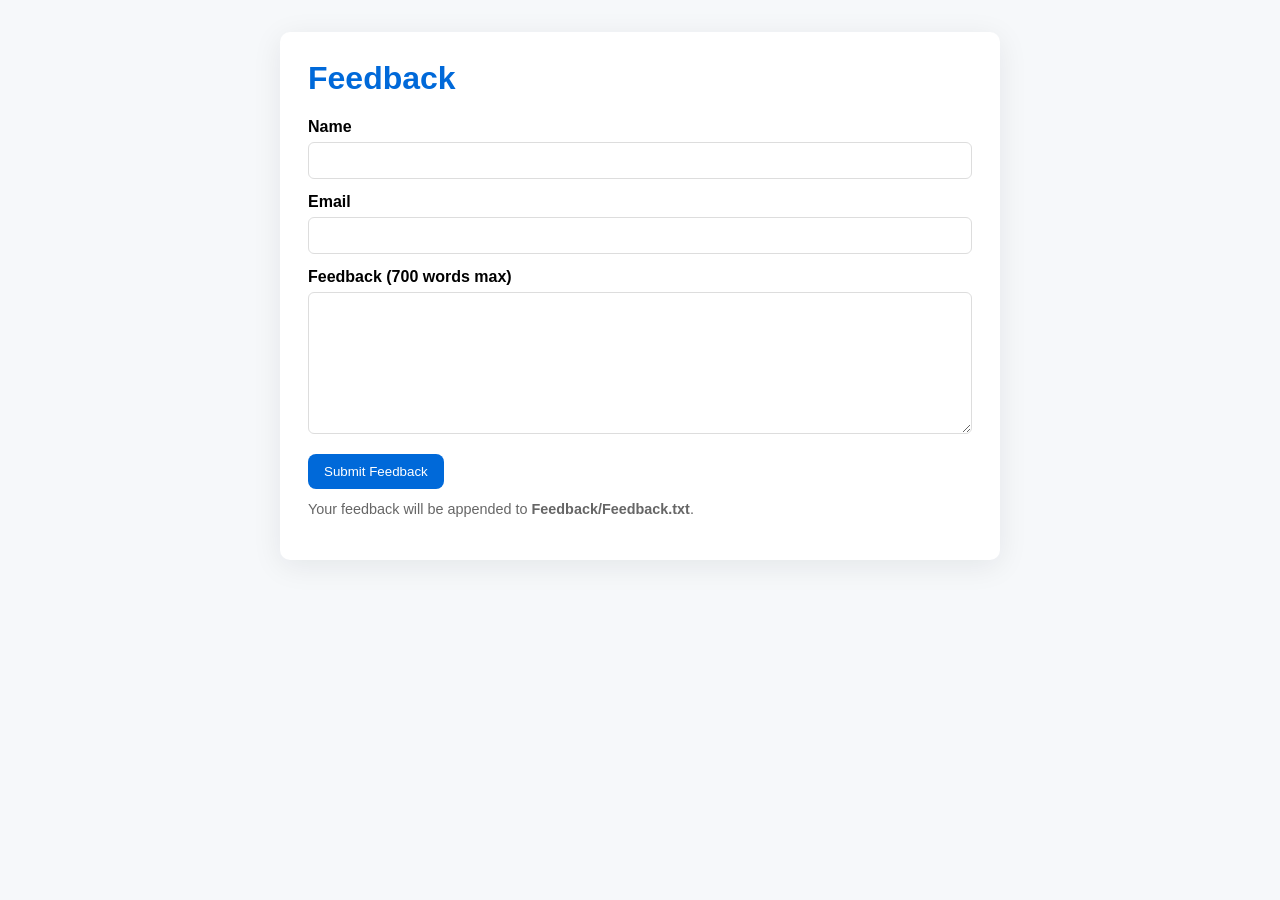
<file: xampp_feedback/feedback.html>
<!doctype html>
<html lang="en">
<head>
  <meta charset="utf-8">
  <meta name="viewport" content="width=device-width,initial-scale=1">
  <title>Feedback - TBJZC</title>
  <link rel="stylesheet" href="style.css">
</head>
<body>
  <main class="container">
    <h1>Feedback</h1>
    <form id="feedbackForm" method="post" action="save_feedback.php">
      <label for="name">Name</label>
      <input id="name" name="name" type="text" required>

      <label for="email">Email</label>
      <input id="email" name="email" type="email" required>

      <label for="message">Feedback (700 words max)</label>
      <textarea id="message" name="message" rows="8" required></textarea>

      <div class="row">
        <button type="submit">Submit Feedback</button>
        <span id="status" role="status"></span>
      </div>
    </form>
    <p class="note">Your feedback will be appended to <strong>Feedback/Feedback.txt</strong>.</p>
  </main>

<script>
(function(){
  const form = document.getElementById('feedbackForm');
  const statusEl = document.getElementById('status');

  form.addEventListener('submit', async (e) => {
    e.preventDefault();
    statusEl.textContent = 'Submitting...';

    const formData = new FormData(form);

    // Basic client-side word limit enforcement
    const message = formData.get('message') || '';
    const wordCount = message.trim().split(/\s+/).filter(Boolean).length;
    if (wordCount > 700) {
      statusEl.textContent = 'Message exceeds 700-word limit.';
      return;
    }

    try {
      const resp = await fetch('save_feedback.php', {
        method: 'POST',
        body: formData
      });

      const data = await resp.json();
      if (!resp.ok) throw new Error(data.error || 'Unknown error');

      statusEl.textContent = data.message || 'Saved';
      form.reset();
    } catch (err) {
      statusEl.textContent = err.message;
    }
  });
})();
</script>
</body>
</html>
</file>
<file: frontend/welcome-mobile.css>
/* Mobile-only overrides for Welcome page (max-width:560px) */
:root{--mobile-padding:18px}
html.mobile-layout body{overflow-x:hidden}

/* Hide heavy intro animations for mobile to save CPU and present a clean welcome */
.intro-section{display:none !important}

/* Mobile welcome card: elegant, centered, premium feel */
.hero{background-attachment:scroll !important;background-position:center top !important;padding:28px 0}
.mobile-welcome-card{max-width:520px;margin:18px auto;padding:18px;border-radius:16px;background:linear-gradient(180deg, rgba(255,255,255,0.02), rgba(255,255,255,0.01));box-shadow:0 8px 28px rgba(0,0,0,0.45);display:flex;flex-direction:column;align-items:center;gap:12px}

/* Logo: small, sharp, centered with breathing space */
.mobile-logo{width:68px;height:68px;border-radius:12px;overflow:hidden;display:flex;align-items:center;justify-content:center;border:2px solid rgba(255,215,0,0.14);background:rgba(0,0,0,0.40)}
.mobile-logo img{width:100%;height:auto;object-fit:contain;display:block}

/* Heading and description - balanced sizes for phones */
.mobile-heading{font-size:clamp(1.15rem,5.6vw,1.45rem);line-height:1.18;color:var(--gold);text-align:center;margin-top:4px;font-weight:700}
.mobile-sub{font-size:clamp(0.95rem,4.4vw,1.05rem);line-height:1.5;color:var(--muted);text-align:center;margin:0;padding:0 8px}

/* Spacing and layout */
.mobile-actions{display:flex;gap:10px;width:100%;justify-content:center;padding-top:6px}
.mobile-cta{background:var(--gold);color:#050505;padding:10px 14px;border-radius:10px;text-decoration:none;font-weight:700}

/* Cards and content stack into a single column */
.other-options-grid{grid-template-columns:1fr;gap:12px}
.option-card{padding:12px 14px;border-radius:12px}
.option-card img{width:52px;height:52px}

/* Contact box full width */
.contact-square{width:100%;padding:14px}

/* Increase tap targets */
.back-button, .search-panel button, .cta{min-height:46px;padding:10px 16px}

/* Prevent horizontal scroll */
body,html{overflow-x:hidden}

/* Gentle left-to-right logo animation (transform only). Very small amplitude for low CPU use. */
@keyframes mobileLogoSlide {0%{transform:translateX(-4px)}50%{transform:translateX(4px)}100%{transform:translateX(-4px)}}
.mobile-logo{will-change:transform;animation:mobileLogoSlide 6.5s ease-in-out infinite}

@media (prefers-reduced-motion: reduce){.mobile-logo{animation:none}}

/* Font scaling safeguard */
*{-webkit-text-size-adjust:100%}

/* Adjust hero topline */
.hero-topline{top:6%;left:50%;transform:translateX(-50%);font-size:0.88rem;padding:0 8px}

/* Center page content with breathing room */
.page-content{padding:18px 12px 60px}
.container{padding:0 6px}

/* Ensure images scale */
img{max-width:100%;height:auto}

/* Specific mobile welcome wrapper inside hero */
.hero-inner{display:flex;flex-direction:column;align-items:center;justify-content:center;padding:8px}
.hero-text{padding:0 8px}
.logo-wrapper{display:none}
.hero-caption{display:none}

.mobile-note{font-size:0.9rem;color:var(--muted);margin-top:6px}
</file>
<file: frontend/responsive-school.css>
/* Premium responsive school landing page inspired by professional education sites */
:root{--bg:#05060a;--surface:rgba(255,255,255,0.04);--surface-strong:rgba(255,255,255,0.08);--text:#f7f3e8;--muted:#adb2bf;--accent:#d6a800;--accent-soft:rgba(214,168,0,0.14);--border:#2f3746;--shadow:0 24px 70px rgba(0,0,0,0.22);--max-width:1240px}
*{box-sizing:border-box}
html{font-family:Inter,system-ui,-apple-system,Segoe UI,Roboto,Helvetica,Arial,sans-serif;color:var(--text);background:var(--bg);scroll-behavior:smooth}
body{margin:0;min-height:100vh}
a{text-decoration:none;color:inherit}
img{display:block;max-width:100%;height:auto}
.page-shell{max-width:var(--max-width);margin:0 auto}
.site-header{position:sticky;top:0;z-index:20;background:rgba(5,6,10,0.95);backdrop-filter:blur(14px);border-bottom:1px solid rgba(255,255,255,0.06)}
.header-inner{display:flex;align-items:center;justify-content:space-between;gap:24px;padding:18px 32px}
.brand{display:flex;align-items:center;gap:14px}
.brand-logo{width:56px;height:auto}
.brand-name{font-size:1rem;font-weight:700;letter-spacing:0.12em;text-transform:uppercase;color:var(--accent)}
.nav-toggle{display:none;background:transparent;border:1px solid rgba(255,255,255,0.18);color:var(--text);padding:10px 14px;border-radius:10px;font-size:0.95rem;cursor:pointer}
.site-nav{display:flex;gap:26px;align-items:center}
.site-nav a{color:var(--muted);font-size:0.95rem;transition:color .2s ease}
.site-nav a:hover{color:var(--text)}
.hero-panel{position:relative;overflow:hidden;padding:88px 32px 108px;background:linear-gradient(180deg, rgba(10,13,20,0.88), rgba(5,6,10,0.98)), url('../images/MAIN GATE.png') center/cover no-repeat}
hero-panel{position:relative;overflow:hidden;padding:88px 32px 108px;background:linear-gradient(180deg, rgba(10,13,20,0.88), rgba(5,6,10,0.98)), url('../images/gate.jpg') center/cover no-repeat}
.hero-overlay{position:absolute;inset:0;background:linear-gradient(135deg, rgba(5,6,10,0.55), rgba(8,11,18,0.55));pointer-events:none}
.hero-content{position:relative;max-width:720px;display:grid;gap:18px}
.eyebrow{font-size:0.8rem;letter-spacing:0.24em;text-transform:uppercase;color:var(--accent);font-weight:700}
.hero-panel h1{margin:0;font-size:clamp(2.6rem,4.2vw,4.8rem);line-height:1.02;letter-spacing:-0.04em;color:#fff;max-width:13ch}
.hero-panel p{margin:0;max-width:620px;font-size:1.05rem;line-height:1.9;color:var(--muted)}
.hero-actions{display:flex;flex-wrap:wrap;gap:12px}
.btn-primary,.btn-secondary{display:inline-flex;align-items:center;justify-content:center;border-radius:999px;font-weight:700;transition:transform .22s ease,background .22s ease}
.btn-primary{background:var(--accent);color:#050505;padding:16px 26px}
.btn-secondary{border:1px solid rgba(255,255,255,0.16);color:var(--text);padding:15px 26px}
.btn-primary:hover,.btn-secondary:hover{transform:translateY(-2px)}
.section-block{padding:72px 32px}
.section-head{max-width:820px}
.section-label{display:inline-flex;padding:8px 16px;border-radius:999px;background:var(--accent-soft);color:var(--accent);font-size:0.8rem;letter-spacing:0.18em;text-transform:uppercase;font-weight:700}
.section-head h2{margin:18px 0 0;font-size:clamp(2rem,3vw,2.8rem);line-height:1.1;max-width:12ch}
.section-body{margin-top:36px}
.grid-2{display:grid;grid-template-columns:1.1fr .9fr;gap:32px;align-items:start}
.text-block p{margin:0 0 20px;font-size:1rem;line-height:1.9;color:var(--muted)}
.feature-cards{display:grid;gap:20px}
.feature-card{padding:24px;border-radius:24px;background:var(--surface);border:1px solid rgba(255,255,255,0.08);box-shadow:var(--shadow)}
.feature-card h3{margin:0 0 10px;font-size:1.15rem}
.feature-card p{margin:0;color:var(--muted);line-height:1.8}
.stats-grid{display:grid;grid-template-columns:repeat(3,minmax(160px,1fr));gap:24px;margin-top:34px}
.stat-card{padding:28px;border-radius:24px;background:var(--surface);border:1px solid rgba(255,255,255,0.06);text-align:center;box-shadow:var(--shadow)}
.stat-card strong{display:block;font-size:2.4rem;color:#fff;margin-bottom:10px}
.stat-card p{margin:0;font-size:1rem;color:var(--muted)}
.card-grid{display:grid;grid-template-columns:repeat(3,minmax(220px,1fr));gap:24px;margin-top:34px}
.program-card{padding:28px;border-radius:24px;background:rgba(255,255,255,0.03);border:1px solid rgba(255,255,255,0.08);box-shadow:var(--shadow)}
.program-card h3{margin:0 0 14px;font-size:1.2rem}
.program-card p{margin:0;color:var(--muted);line-height:1.8}
.club-list{display:grid;grid-template-columns:repeat(4,minmax(0,1fr));gap:18px;margin-top:28px}
.club-tile{padding:24px;border-radius:20px;background:rgba(255,255,255,0.03);border:1px solid rgba(255,255,255,0.08);text-align:center;font-weight:600;color:#fff;min-height:120px;display:flex;align-items:center;justify-content:center}
.contact-card{padding:36px;border-radius:28px;background:var(--surface);border:1px solid rgba(255,255,255,0.08);box-shadow:var(--shadow);max-width:700px}
.contact-card h2{margin:0 0 14px;font-size:2rem}
.contact-card p{margin:0 0 24px;color:var(--muted);line-height:1.8}
.contact-list{display:grid;gap:14px}
.contact-list div{display:flex;justify-content:space-between;gap:12px;flex-wrap:wrap;color:var(--text)}
.contact-list span{font-weight:700;color:var(--accent)}
.contact-list a{color:var(--text);transition:color .2s ease}
.contact-list a:hover{color:var(--accent)}
.site-footer{padding:36px 32px;text-align:center;color:var(--muted);border-top:1px solid rgba(255,255,255,0.06);font-size:0.95rem}

/* Tablet */
@media (max-width:1024px){
  .header-inner{padding:16px 24px}
  .hero-panel{padding:72px 24px 88px}
  .section-block{padding:60px 24px}
  .grid-2{grid-template-columns:1fr}
  .stats-grid{grid-template-columns:repeat(2,minmax(0,1fr));}
  .card-grid{grid-template-columns:repeat(2,minmax(0,1fr));}
  .club-list{grid-template-columns:repeat(2,minmax(0,1fr));}
}

/* Mobile */
@media (max-width:760px){
  .header-inner{flex-wrap:wrap;justify-content:center;gap:14px;padding:16px}
  .site-nav{width:100%;justify-content:center;flex-wrap:wrap;gap:12px}
  .nav-toggle{display:block}
  .site-nav{display:none}
  .hero-panel{padding:56px 18px 72px}
  .hero-content{gap:14px}
  .hero-panel h1{font-size:clamp(2.2rem,7vw,3rem)}
  .hero-panel p{font-size:1rem;line-height:1.75;max-width:100%}
  .hero-actions{flex-direction:column;align-items:stretch}
  .btn-primary,.btn-secondary{width:100%}
  .section-block{padding:42px 18px}
  .section-head h2{font-size:clamp(1.8rem,5vw,2.4rem)}
  .grid-2{gap:22px}
  .feature-cards{grid-template-columns:1fr}
  .stats-grid{grid-template-columns:1fr;}
  .card-grid{grid-template-columns:1fr}
  .club-list{grid-template-columns:1fr}
  .contact-card{padding:24px}
}

@media (max-width:560px){
  .header-inner{padding:14px 18px}
  .brand-logo{width:48px}
  .brand-name{font-size:0.88rem;letter-spacing:0.14em}
  .hero-panel{padding:44px 16px 56px;background-position:top center}
  .hero-panel h1{font-size:clamp(2rem,8vw,2.6rem)}
  .hero-panel p{font-size:0.98rem;line-height:1.75}
  .section-block{padding:32px 16px}
  .section-head h2{font-size:clamp(1.7rem,6vw,2.1rem)}
  .feature-card, .program-card, .stat-card, .club-tile{padding:20px}
  .contact-card{padding:22px}
  .contact-list div{flex-direction:column;align-items:flex-start}
  .contact-list span{margin-bottom:6px}
}

/* Mobile nav open state */
.site-nav.open{display:flex;flex-direction:column;gap:12px;width:100%;padding-top:12px}
</file>
<file: xampp_feedback/style.css>
:root{--bg:#f6f8fa;--card:#ffffff;--muted:#666;--accent:#0069d9}
*{box-sizing:border-box}
body{font-family:Inter,Segoe UI,Arial,Helvetica,sans-serif;background:var(--bg);margin:0;padding:32px}
.container{max-width:720px;margin:0 auto;background:var(--card);padding:28px;border-radius:10px;box-shadow:0 6px 30px rgba(16,24,40,0.08)}
h1{margin-top:0;color:var(--accent)}
label{display:block;margin-top:14px;font-weight:600}
input,textarea{width:100%;padding:10px;border:1px solid #ddd;border-radius:6px;margin-top:6px}
.row{display:flex;align-items:center;gap:12px;margin-top:16px}
button{background:var(--accent);color:#fff;border:none;padding:10px 16px;border-radius:8px;cursor:pointer}
.note{color:var(--muted);font-size:0.9rem;margin-top:12px}
#status{font-size:0.95rem;color:var(--muted)}
</file>
